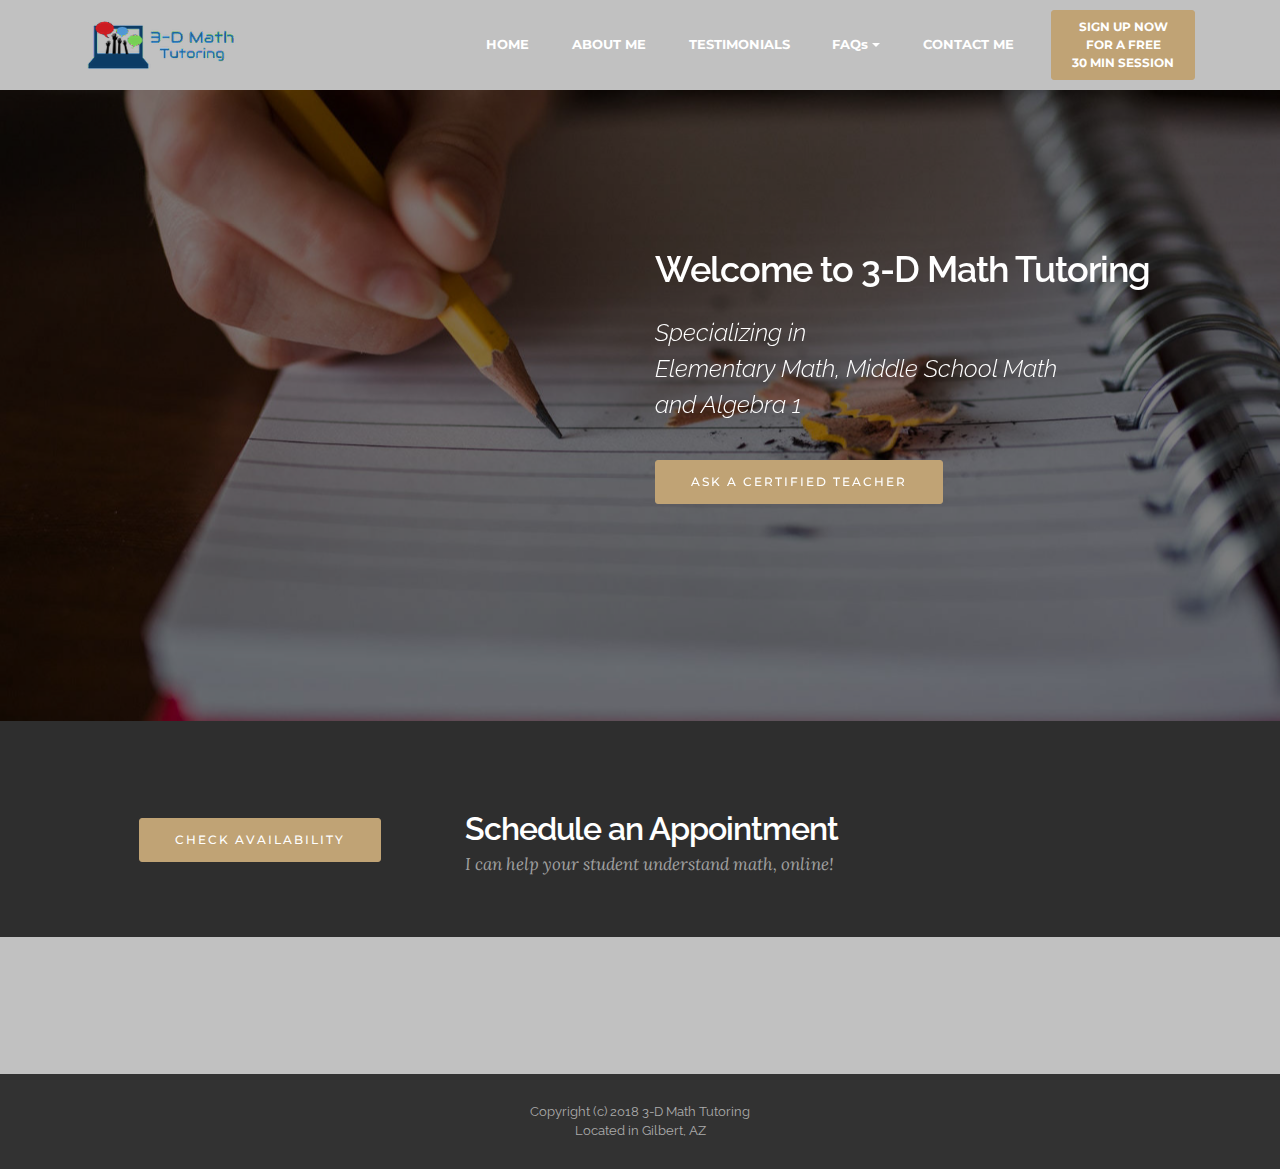
<file: index.html>
<!DOCTYPE html>
<html >
<head>
  <!-- Site made with Mobirise Website Builder v4.6.7, https://mobirise.com -->
  <meta charset="UTF-8">
  <meta http-equiv="X-UA-Compatible" content="IE=edge">
  <meta name="generator" content="Mobirise v4.6.7, mobirise.com">
  <meta name="viewport" content="width=device-width, initial-scale=1, minimum-scale=1">
  <link rel="shortcut icon" href="assets/images/0ed1cc-754f268bcfd347eca50f890e31f9eb34mv2-1-280x93.png" type="image/x-icon">
  <meta name="description" content="3-D Math Tutoring, 3D Math Tutoring, Certified Teacher, Math, Math Tutor, Maths Tutor, Middle School Math, Elementary Math, Algebra, Algebra 1, Tutor, Math Teacher, Algebra Teacher, Algebra Tutor">
  <title>Welcome to 3-D Math Tutoring</title>
  <link rel="stylesheet" href="https://fonts.googleapis.com/css?family=Montserrat:400,700">
  <link rel="stylesheet" href="https://fonts.googleapis.com/css?family=Raleway:100,100i,200,200i,300,300i,400,400i,500,500i,600,600i,700,700i,800,800i,900,900i">
  <link rel="stylesheet" href="https://fonts.googleapis.com/css?family=Lora:400,700,400italic,700italic&subset=latin">
  <link rel="stylesheet" href="assets/tether/tether.min.css">
  <link rel="stylesheet" href="assets/bootstrap/css/bootstrap.min.css">
  <link rel="stylesheet" href="assets/dropdown/css/style.css">
  <link rel="stylesheet" href="assets/animate.css/animate.min.css">
  <link rel="stylesheet" href="assets/socicon/css/styles.css">
  <link rel="stylesheet" href="assets/theme/css/style.css">
  <link rel="stylesheet" href="assets/mobirise/css/mbr-additional.css" type="text/css">
  
  
  
</head>
<body>
  <section id="ext_menu-a" data-rv-view="8">

    <nav class="navbar navbar-dropdown navbar-fixed-top">
        <div class="container">

            <div class="mbr-table">
                <div class="mbr-table-cell">

                    <div class="navbar-brand">
                        <a href="index.html" class="navbar-logo"><img src="assets/images/0ed1cc-754f268bcfd347eca50f890e31f9eb34mv2-1-280x93.png" alt="Mobirise"></a>
                        
                    </div>

                </div>
                <div class="mbr-table-cell">

                    <button class="navbar-toggler pull-xs-right hidden-md-up" type="button" data-toggle="collapse" data-target="#exCollapsingNavbar">
                        <div class="hamburger-icon"></div>
                    </button>

                    <ul class="nav-dropdown collapse pull-xs-right nav navbar-nav navbar-toggleable-sm" id="exCollapsingNavbar"><li class="nav-item"><a class="nav-link link" href="index.html">HOME</a></li><li class="nav-item"><a class="nav-link link" href="page1.html">ABOUT ME</a></li><li class="nav-item"><a class="nav-link link" href="page2.html">TESTIMONIALS</a></li><li class="nav-item dropdown"><a class="nav-link link dropdown-toggle" href="page4.html" data-toggle="dropdown-submenu" aria-expanded="false">FAQs</a><div class="dropdown-menu"><a class="dropdown-item" href="page4.html#content5-x">How does online tutoring work?<br></a><a class="dropdown-item" href="page4.html#content5-y" aria-expanded="false">How long are your sessions?</a><a class="dropdown-item" href="page4.html#content5-z" aria-expanded="false">How long will my child need tutoring?</a><a class="dropdown-item" href="page4.html#content5-10" aria-expanded="false">Will I get to work with you?</a><a class="dropdown-item" href="page4.html#msg-box2-1e" aria-expanded="false">How do I schedule an appointment?</a><a class="dropdown-item" href="page3.html" aria-expanded="false">Ask a Question</a></div></li><li class="nav-item"><a class="nav-link link" href="page3.html">CONTACT ME</a></li><li class="nav-item nav-btn"><a class="nav-link btn btn-primary" href="page3.html#form2-16">SIGN UP NOW<br>FOR A FREE<br>30 MIN SESSION</a></li></ul>
                    <button hidden="" class="navbar-toggler navbar-close" type="button" data-toggle="collapse" data-target="#exCollapsingNavbar">
                        <div class="close-icon"></div>
                    </button>

                </div>
            </div>

        </div>
    </nav>

</section>

<section class="engine"><a href="https://mobirise.ws/d">best web page software</a></section><section class="mbr-section mbr-parallax-background mbr-after-navbar" id="msg-box7-1j" data-rv-view="0" style="background-image: url(assets/images/mbr-13-1620x1080.jpg); padding-top: 240px; padding-bottom: 200px;">

    <div class="mbr-overlay" style="opacity: 0.5; background-color: rgb(0, 0, 0);">
    </div>
    <div class="container">
        <div class="row">
            <div class="mbr-table-md-up">

              <div class="mbr-table-cell mbr-right-padding-md-up mbr-valign-top col-md-7 image-size" style="width: 50%;">
                  <div class="mbr-figure"><iframe class="mbr-embedded-video" src="https://www.youtube.com/embed/yWGHLpxRfF4?rel=0&amp;amp;showinfo=0&amp;autoplay=1&amp;loop=0" width="1280" height="720" frameborder="0" allowfullscreen></iframe></div>
              </div>

              


              <div class="mbr-table-cell col-md-5 text-xs-center text-md-left content-size">
                  <h3 class="mbr-section-title display-2">Welcome to 3-D Math Tutoring</h3>
                  <div class="lead">

                    <p><em>Specializing in</em> <br><em>Elementary Math, Middle School Math</em><br><em>and Algebra 1</em><em><br></em></p>

                  </div>

                  <div><a class="btn btn-primary" href="page3.html">ASK A CERTIFIED TEACHER</a></div>
              </div>


              

            </div>
        </div>
    </div>

</section>

<section class="mbr-info mbr-section mbr-section-md-padding" id="msg-box2-1b" data-rv-view="3" style="background-color: rgb(46, 46, 46); padding-top: 90px; padding-bottom: 60px;">

    
    <div class="container">
        <div class="row">

            <div class="mbr-table-md-up">
              <div class="mbr-table-cell col-md-4">
                  <div class="text-xs-center"> <a class="btn btn-primary" href="http://my.setmore.com/bookingpage/50249dc6-522b-479e-8f86-3ec071cc8508" target="_blank">CHECK AVAILABILITY</a></div>
              </div>
              <div class="mbr-table-cell mbr-right-padding-md-up col-md-8 text-xs-center text-md-left">
                  <h3 class="mbr-info-title mbr-section-title display-2">Schedule an Appointment</h3>
                  <h2 class="mbr-info-subtitle mbr-section-subtitle">I can help your student understand math, online!</h2>
              </div>
            </div>

            

        </div>
    </div>
</section>

<section class="mbr-section mbr-section-md-padding" id="social-buttons4-r" data-rv-view="6" style="background-color: rgb(193, 193, 193); padding-top: 30px; padding-bottom: 30px;">
    
    <div class="container">
        <div class="row">
            <div class="col-md-8 col-md-offset-2 text-xs-center">
                <h3 class="mbr-section-title display-2"></h3>
                <div> <a class="btn btn-social btn-black" title="Facebook" target="_blank" href="https://www.facebook.com/3DMathTutoring/"><i class="socicon socicon-facebook"></i></a>  <a class="btn btn-social btn-black" title="YouTube" target="_blank" href="https://www.youtube.com/channel/UC-DIFVrE4PquTrFapt09_FQ"><i class="socicon socicon-youtube"></i></a>       </div>
            </div>
        </div>
    </div>
</section>

<footer class="mbr-small-footer mbr-section mbr-section-nopadding" id="footer1-o" data-rv-view="10" style="background-color: rgb(50, 50, 50); padding-top: 1.75rem; padding-bottom: 1.75rem;">
    
    <div class="container text-xs-center">
        <p>Copyright (c) 2018 3-D Math Tutoring<br>Located in Gilbert, AZ</p>
    </div>
</footer>


  <script src="assets/web/assets/jquery/jquery.min.js"></script>
  <script src="assets/tether/tether.min.js"></script>
  <script src="assets/bootstrap/js/bootstrap.min.js"></script>
  <script src="assets/dropdown/js/script.min.js"></script>
  <script src="assets/touch-swipe/jquery.touch-swipe.min.js"></script>
  <script src="assets/jarallax/jarallax.js"></script>
  <script src="assets/viewport-checker/jquery.viewportchecker.js"></script>
  <script src="assets/smooth-scroll/smooth-scroll.js"></script>
  <script src="assets/theme/js/script.js"></script>
  
  
  <input name="animation" type="hidden">
  </body>
</html>
</file>
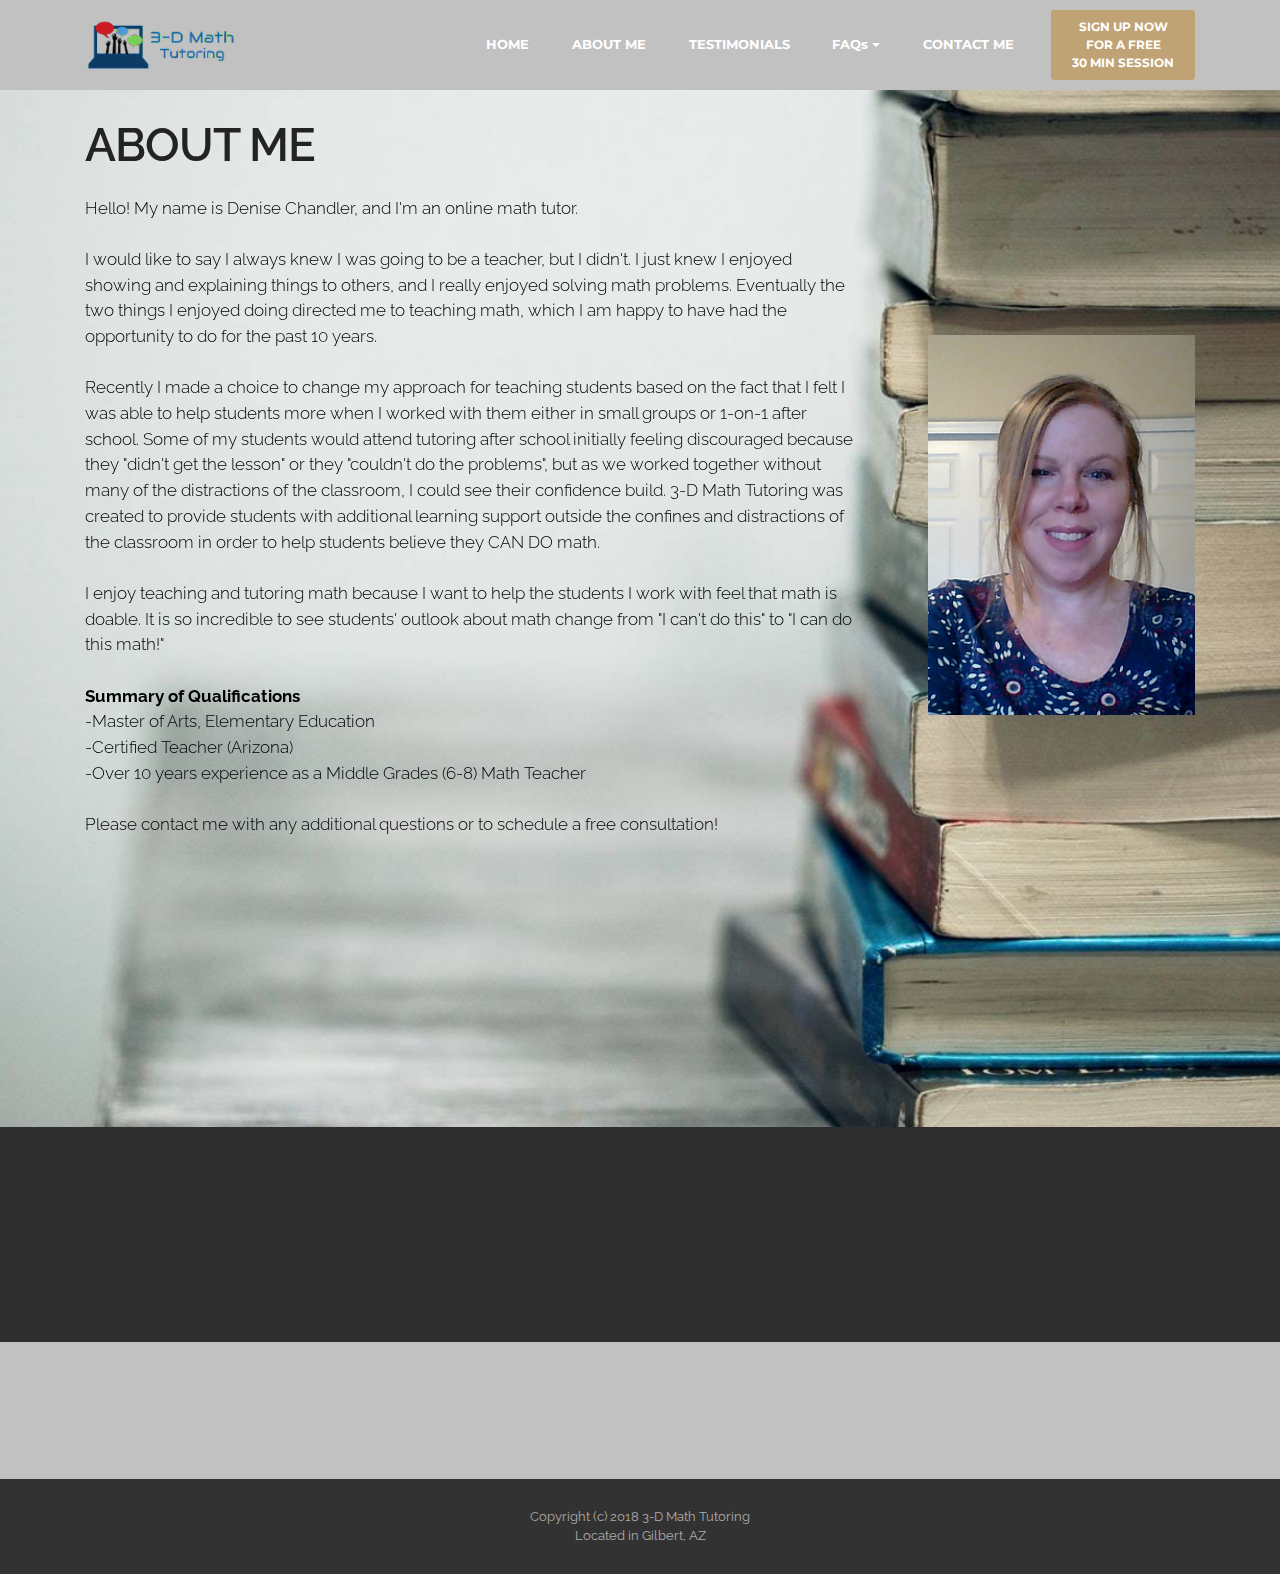
<file: page1.html>
<!DOCTYPE html>
<html >
<head>
  <!-- Site made with Mobirise Website Builder v4.6.7, https://mobirise.com -->
  <meta charset="UTF-8">
  <meta http-equiv="X-UA-Compatible" content="IE=edge">
  <meta name="generator" content="Mobirise v4.6.7, mobirise.com">
  <meta name="viewport" content="width=device-width, initial-scale=1, minimum-scale=1">
  <link rel="shortcut icon" href="assets/images/0ed1cc-754f268bcfd347eca50f890e31f9eb34mv2-1-280x93.png" type="image/x-icon">
  <meta name="description" content="Denise Chandler, Math Tutor, Certified Teacher, Certificated Teacher, Math Teacher, Algebra Teacher, Algebra Tutor">
  <title>About Me</title>
  <link rel="stylesheet" href="https://fonts.googleapis.com/css?family=Montserrat:400,700">
  <link rel="stylesheet" href="https://fonts.googleapis.com/css?family=Raleway:100,100i,200,200i,300,300i,400,400i,500,500i,600,600i,700,700i,800,800i,900,900i">
  <link rel="stylesheet" href="https://fonts.googleapis.com/css?family=Lora:400,700,400italic,700italic&subset=latin">
  <link rel="stylesheet" href="assets/tether/tether.min.css">
  <link rel="stylesheet" href="assets/bootstrap/css/bootstrap.min.css">
  <link rel="stylesheet" href="assets/socicon/css/styles.css">
  <link rel="stylesheet" href="assets/dropdown/css/style.css">
  <link rel="stylesheet" href="assets/animate.css/animate.min.css">
  <link rel="stylesheet" href="assets/theme/css/style.css">
  <link rel="stylesheet" href="assets/mobirise/css/mbr-additional.css" type="text/css">
  
  
  
</head>
<body>
  <section id="ext_menu-a" data-rv-view="12">

    <nav class="navbar navbar-dropdown navbar-fixed-top">
        <div class="container">

            <div class="mbr-table">
                <div class="mbr-table-cell">

                    <div class="navbar-brand">
                        <a href="index.html" class="navbar-logo"><img src="assets/images/0ed1cc-754f268bcfd347eca50f890e31f9eb34mv2-1-280x93.png" alt="Mobirise"></a>
                        
                    </div>

                </div>
                <div class="mbr-table-cell">

                    <button class="navbar-toggler pull-xs-right hidden-md-up" type="button" data-toggle="collapse" data-target="#exCollapsingNavbar">
                        <div class="hamburger-icon"></div>
                    </button>

                    <ul class="nav-dropdown collapse pull-xs-right nav navbar-nav navbar-toggleable-sm" id="exCollapsingNavbar"><li class="nav-item"><a class="nav-link link" href="index.html">HOME</a></li><li class="nav-item"><a class="nav-link link" href="page1.html">ABOUT ME</a></li><li class="nav-item"><a class="nav-link link" href="page2.html">TESTIMONIALS</a></li><li class="nav-item dropdown"><a class="nav-link link dropdown-toggle" href="page4.html" data-toggle="dropdown-submenu" aria-expanded="false">FAQs</a><div class="dropdown-menu"><a class="dropdown-item" href="page4.html#content5-x">How does online tutoring work?<br></a><a class="dropdown-item" href="page4.html#content5-y" aria-expanded="false">How long are your sessions?</a><a class="dropdown-item" href="page4.html#content5-z" aria-expanded="false">How long will my child need tutoring?</a><a class="dropdown-item" href="page4.html#content5-10" aria-expanded="false">Will I get to work with you?</a><a class="dropdown-item" href="page4.html#msg-box2-1e" aria-expanded="false">How do I schedule an appointment?</a><a class="dropdown-item" href="page3.html" aria-expanded="false">Ask a Question</a></div></li><li class="nav-item"><a class="nav-link link" href="page3.html">CONTACT ME</a></li><li class="nav-item nav-btn"><a class="nav-link btn btn-primary" href="page3.html#form2-16">SIGN UP NOW<br>FOR A FREE<br>30 MIN SESSION</a></li></ul>
                    <button hidden="" class="navbar-toggler navbar-close" type="button" data-toggle="collapse" data-target="#exCollapsingNavbar">
                        <div class="close-icon"></div>
                    </button>

                </div>
            </div>

        </div>
    </nav>

</section>

<section class="engine"><a href="https://mobirise.ws/q">offline web page builder download</a></section><section class="mbr-section mbr-parallax-background mbr-after-navbar" id="msg-box5-d" data-rv-view="14" style="background-image: url(assets/images/mbr-7-1620x1080.jpg); padding-top: 120px; padding-bottom: 200px;">

    
    <div class="container">
        <div class="row">
            <div class="mbr-table-md-up">

              

              <div class="mbr-table-cell col-md-5 text-xs-center text-md-right content-size">
                  <h3 class="mbr-section-title display-2">ABOUT ME</h3>
                  <div class="lead">

                    <p>Hello! My name is Denise Chandler, and I'm an online math tutor. <br> <br>I would like to say I always knew I was going to be a teacher, but I didn't. I just knew I enjoyed showing and explaining things to others, and I really enjoyed solving math problems. Eventually the two things I enjoyed doing directed me to teaching math, which I am happy to have had the opportunity to do for the past 10 years. <br>​<br>Recently I made a choice to change my approach for teaching students based on the fact that I felt I was able to help students more when I worked with them either in small groups or 1-on-1 after school. Some of my students would attend tutoring after school initially feeling discouraged because they "didn't get the lesson" or they "couldn't do the problems", but as we worked together without many of the distractions of the classroom, I could see their confidence build. 3-D Math Tutoring was created to provide students with additional learning support outside the confines and distractions of the classroom in order to help students believe they CAN DO math.<br>​<br>I enjoy teaching and tutoring math because I want to help the students I work with feel that math is doable. It is so incredible to see students' outlook about math change from "I can't do this" to "I can do this math!"<br><br><strong>Summary of Qualifications</strong><br>-Master of Arts, Elementary Education<br>-Certified Teacher (Arizona)<br>-Over 10 years experience as a Middle Grades (6-8) Math Teacher<br><br>Please contact me with any additional questions or to schedule a free consultation!<br></p>

                  </div>

                  <div><a class="btn btn-primary" href="page3.html">CONTACT ME<br></a></div>
              </div>


              


              <div class="mbr-table-cell mbr-left-padding-md-up mbr-valign-top col-md-7 image-size" style="width: 30%;">
                  <div class="mbr-figure"><img src="assets/images/0ed1cc-ad7cfb0c143549329688342f7242f0aamv2-256x364.png"></div>
              </div>

            </div>
        </div>
    </div>

</section>

<section class="mbr-info mbr-section mbr-section-md-padding" id="msg-box2-1c" data-rv-view="17" style="background-color: rgb(46, 46, 46); padding-top: 90px; padding-bottom: 60px;">

    
    <div class="container">
        <div class="row">

            <div class="mbr-table-md-up">
              <div class="mbr-table-cell col-md-4">
                  <div class="text-xs-center"><a class="btn btn-primary" href="http://my.setmore.com/bookingpage/50249dc6-522b-479e-8f86-3ec071cc8508" target="_blank">CHECK AVAILABILITY</a></div>
              </div>
              <div class="mbr-table-cell mbr-right-padding-md-up col-md-8 text-xs-center text-md-left">
                  <h3 class="mbr-info-title mbr-section-title display-2">Schedule an Appointment</h3>
                  <h2 class="mbr-info-subtitle mbr-section-subtitle">I can help your student understand math, online!</h2>
              </div>
            </div>

            

        </div>
    </div>
</section>

<section class="mbr-section mbr-section-md-padding" id="social-buttons4-1g" data-rv-view="20" style="background-color: rgb(193, 193, 193); padding-top: 30px; padding-bottom: 30px;">
    
    <div class="container">
        <div class="row">
            <div class="col-md-8 col-md-offset-2 text-xs-center">
                <h3 class="mbr-section-title display-2"></h3>
                <div> <a class="btn btn-social btn-black" title="Facebook" target="_blank" href="https://www.facebook.com/pages/Mobirise/1616226671953247"><i class="socicon socicon-facebook"></i></a>  <a class="btn btn-social btn-black" title="YouTube" target="_blank" href="https://www.youtube.com/channel/UCt_tncVAetpK5JeM8L-8jyw"><i class="socicon socicon-youtube"></i></a>       </div>
            </div>
        </div>
    </div>
</section>

<footer class="mbr-small-footer mbr-section mbr-section-nopadding" id="footer1-o" data-rv-view="22" style="background-color: rgb(50, 50, 50); padding-top: 1.75rem; padding-bottom: 1.75rem;">
    
    <div class="container text-xs-center">
        <p>Copyright (c) 2018 3-D Math Tutoring<br>Located in Gilbert, AZ</p>
    </div>
</footer>


  <script src="assets/web/assets/jquery/jquery.min.js"></script>
  <script src="assets/tether/tether.min.js"></script>
  <script src="assets/bootstrap/js/bootstrap.min.js"></script>
  <script src="assets/jarallax/jarallax.js"></script>
  <script src="assets/dropdown/js/script.min.js"></script>
  <script src="assets/touch-swipe/jquery.touch-swipe.min.js"></script>
  <script src="assets/viewport-checker/jquery.viewportchecker.js"></script>
  <script src="assets/smooth-scroll/smooth-scroll.js"></script>
  <script src="assets/theme/js/script.js"></script>
  
  
  <input name="animation" type="hidden">
  </body>
</html>
</file>
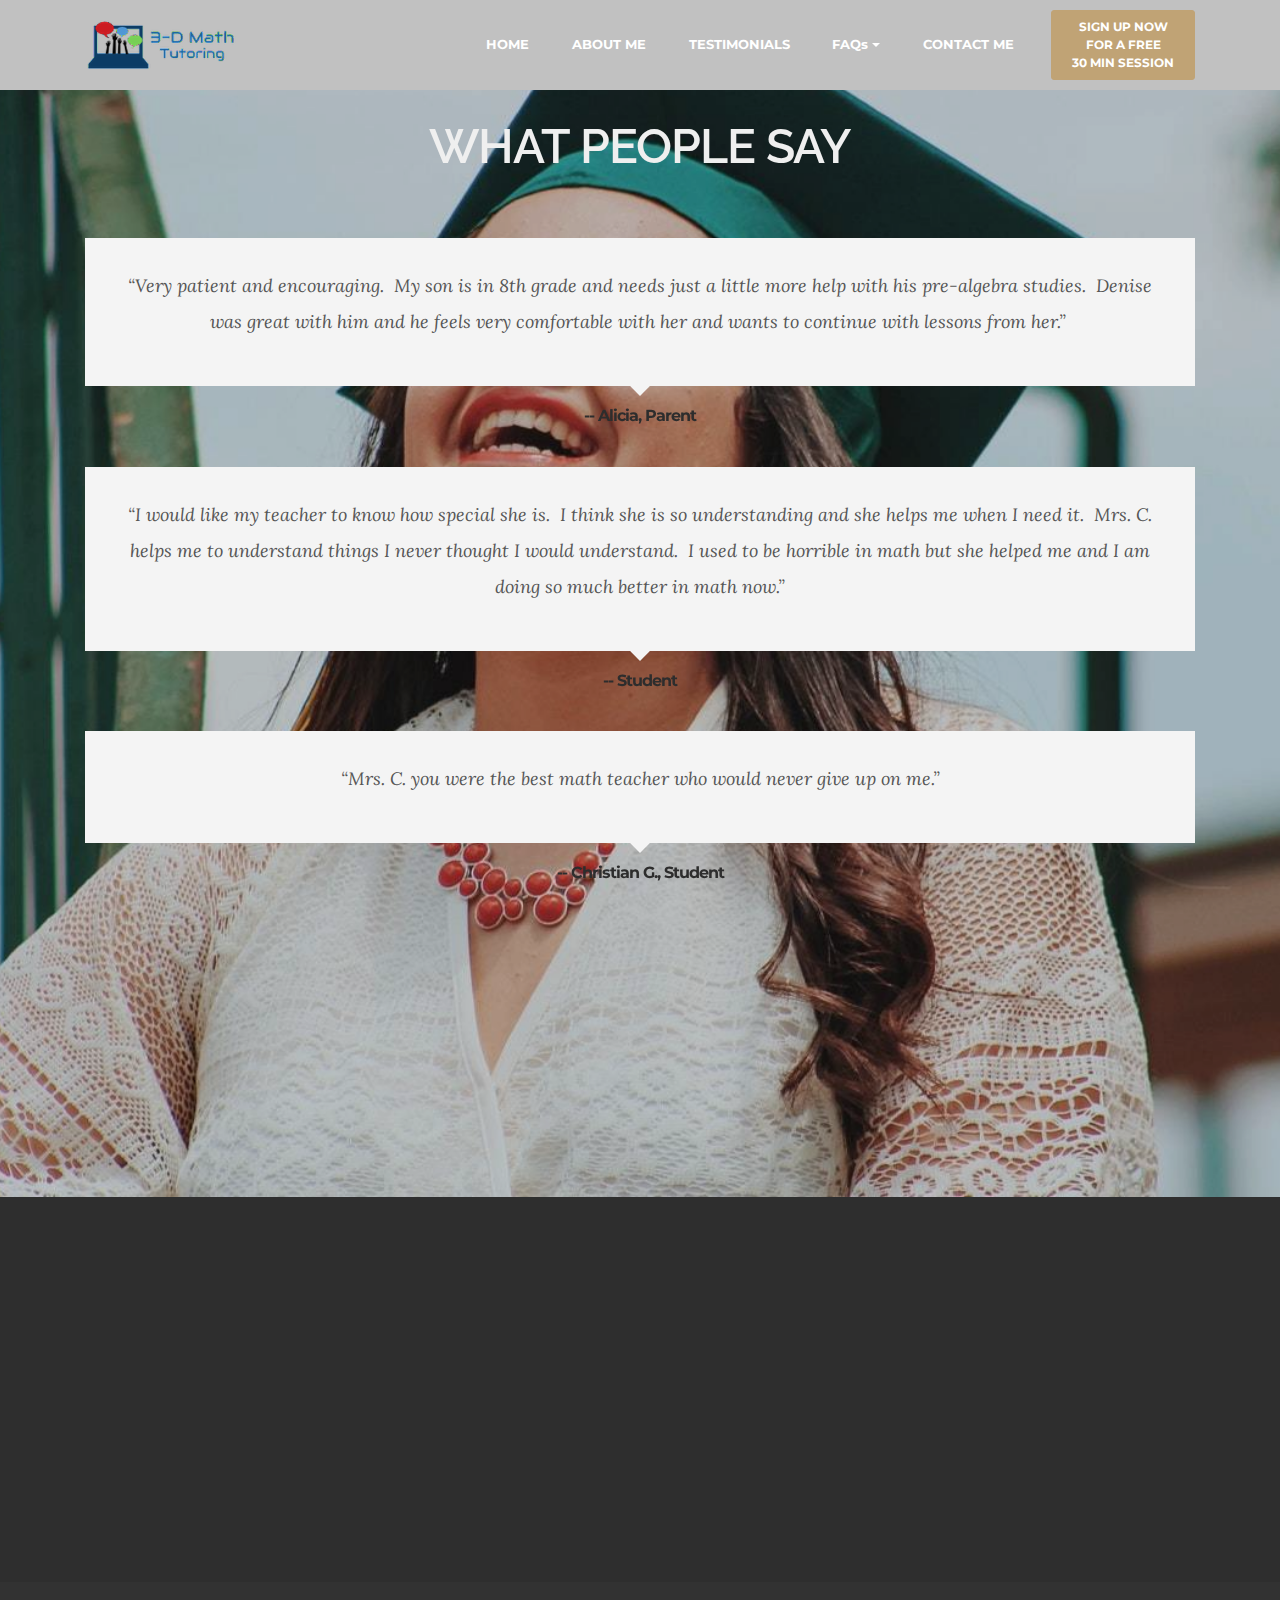
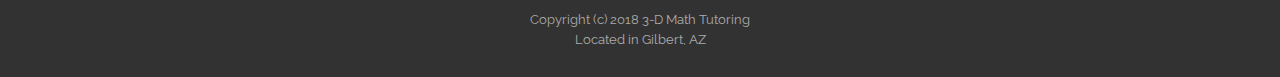
<file: page2.html>
<!DOCTYPE html>
<html >
<head>
  <!-- Site made with Mobirise Website Builder v4.6.7, https://mobirise.com -->
  <meta charset="UTF-8">
  <meta http-equiv="X-UA-Compatible" content="IE=edge">
  <meta name="generator" content="Mobirise v4.6.7, mobirise.com">
  <meta name="viewport" content="width=device-width, initial-scale=1, minimum-scale=1">
  <link rel="shortcut icon" href="assets/images/0ed1cc-754f268bcfd347eca50f890e31f9eb34mv2-1-280x93.png" type="image/x-icon">
  <meta name="description" content="3-D Math Tutoring, 3D Math Tutoring, Certified Teacher, Free Tutor, Free Tutoring, Math, Math Tutor, Denise Chandler, Middle School Math, Elementary Math, Algebra, Algebra 1, Tutor, Math Teacher, Algebra Teacher, Algebra Tutor">
  <title>Testimonials</title>
  <link rel="stylesheet" href="https://fonts.googleapis.com/css?family=Montserrat:400,700">
  <link rel="stylesheet" href="https://fonts.googleapis.com/css?family=Raleway:100,100i,200,200i,300,300i,400,400i,500,500i,600,600i,700,700i,800,800i,900,900i">
  <link rel="stylesheet" href="https://fonts.googleapis.com/css?family=Lora:400,700,400italic,700italic&subset=latin">
  <link rel="stylesheet" href="assets/tether/tether.min.css">
  <link rel="stylesheet" href="assets/bootstrap/css/bootstrap.min.css">
  <link rel="stylesheet" href="assets/socicon/css/styles.css">
  <link rel="stylesheet" href="assets/dropdown/css/style.css">
  <link rel="stylesheet" href="assets/animate.css/animate.min.css">
  <link rel="stylesheet" href="assets/theme/css/style.css">
  <link rel="stylesheet" href="assets/mobirise/css/mbr-additional.css" type="text/css">
  
  
  
</head>
<body>
  <section id="ext_menu-a" data-rv-view="24">

    <nav class="navbar navbar-dropdown navbar-fixed-top">
        <div class="container">

            <div class="mbr-table">
                <div class="mbr-table-cell">

                    <div class="navbar-brand">
                        <a href="index.html" class="navbar-logo"><img src="assets/images/0ed1cc-754f268bcfd347eca50f890e31f9eb34mv2-1-280x93.png" alt="Mobirise"></a>
                        
                    </div>

                </div>
                <div class="mbr-table-cell">

                    <button class="navbar-toggler pull-xs-right hidden-md-up" type="button" data-toggle="collapse" data-target="#exCollapsingNavbar">
                        <div class="hamburger-icon"></div>
                    </button>

                    <ul class="nav-dropdown collapse pull-xs-right nav navbar-nav navbar-toggleable-sm" id="exCollapsingNavbar"><li class="nav-item"><a class="nav-link link" href="index.html">HOME</a></li><li class="nav-item"><a class="nav-link link" href="page1.html">ABOUT ME</a></li><li class="nav-item"><a class="nav-link link" href="page2.html">TESTIMONIALS</a></li><li class="nav-item dropdown"><a class="nav-link link dropdown-toggle" href="page4.html" data-toggle="dropdown-submenu" aria-expanded="false">FAQs</a><div class="dropdown-menu"><a class="dropdown-item" href="page4.html#content5-x">How does online tutoring work?<br></a><a class="dropdown-item" href="page4.html#content5-y" aria-expanded="false">How long are your sessions?</a><a class="dropdown-item" href="page4.html#content5-z" aria-expanded="false">How long will my child need tutoring?</a><a class="dropdown-item" href="page4.html#content5-10" aria-expanded="false">Will I get to work with you?</a><a class="dropdown-item" href="page4.html#msg-box2-1e" aria-expanded="false">How do I schedule an appointment?</a><a class="dropdown-item" href="page3.html" aria-expanded="false">Ask a Question</a></div></li><li class="nav-item"><a class="nav-link link" href="page3.html">CONTACT ME</a></li><li class="nav-item nav-btn"><a class="nav-link btn btn-primary" href="page3.html#form2-16">SIGN UP NOW<br>FOR A FREE<br>30 MIN SESSION</a></li></ul>
                    <button hidden="" class="navbar-toggler navbar-close" type="button" data-toggle="collapse" data-target="#exCollapsingNavbar">
                        <div class="close-icon"></div>
                    </button>

                </div>
            </div>

        </div>
    </nav>

</section>

<section class="engine"><a href="https://mobirise.ws/a">best web site builder</a></section><section class="mbr-section mbr-parallax-background mbr-after-navbar" id="testimonials4-g" data-rv-view="26" style="background-image: url(assets/images/mbr-2-1620x1080.jpg); padding-top: 120px; padding-bottom: 120px;">

    <div class="mbr-overlay" style="opacity: 0.2; background-color: rgb(34, 34, 34);">
    </div>

        <div class="mbr-section mbr-section__container mbr-section__container--middle">
            <div class="container">
                <div class="row">
                    <div class="col-xs-12 text-xs-center">
                        <h3 class="mbr-section-title display-2">WHAT PEOPLE SAY</h3>
                        
                    </div>
                </div>
            </div>
        </div>


    <div class="mbr-section mbr-section-nopadding">
        <div class="container">
            <div class="row">

                <div class="col-xs-12">

                    <div class="mbr-testimonial card">
                        <div class="card-block"><p>“Very patient and encouraging. &nbsp;<span style="font-size: 1.125rem;">My son is in 8th grade and needs just a little more help with his pre-algebra studies. &nbsp;Denise was great with him and he feels very comfortable with her and wants to continue with lessons from her.”&nbsp;</span></p></div>
                        <div class="mbr-author card-footer">
                            
                            <div class="mbr-author-name">-- Alicia, Parent</div>
                            
                        </div>
                    </div><div class="mbr-testimonial card">
                        <div class="card-block"><p>“I would like my teacher to know how special she is. &nbsp;I think she is so understanding and she helps me when I need it. &nbsp;Mrs. C. helps me to understand things I never thought I would understand. &nbsp;I used to be horrible in math but she helped me and I am doing so much better in math now.”</p></div>
                        <div class="mbr-author card-footer">
                            
                            <div class="mbr-author-name">-- Student</div>
                            
                        </div>
                    </div><div class="mbr-testimonial card">
                        <div class="card-block"><p>“Mrs. C. you were the best math teacher who would never give up on me.”</p></div>
                        <div class="mbr-author card-footer">
                            
                            <div class="mbr-author-name">-- Christian G., Student</div>
                            
                        </div>
                    </div><div class="mbr-testimonial card">
                        <div class="card-block"><p>“I'm going to miss you when I go to High School. You helped me a lot with math. I learned a lot from you.”</p></div>
                        <div class="mbr-author card-footer">
                            
                            <div class="mbr-author-name">-- Kailie G., Student</div>
                            
                        </div>
                    </div>

                </div>

            </div>

        </div>
    </div>
</section>

<section class="mbr-info mbr-section mbr-section-md-padding" id="msg-box2-1d" data-rv-view="37" style="background-color: rgb(46, 46, 46); padding-top: 90px; padding-bottom: 60px;">

    
    <div class="container">
        <div class="row">

            <div class="mbr-table-md-up">
              <div class="mbr-table-cell col-md-4">
                  <div class="text-xs-center"><a class="btn btn-primary" href="http://my.setmore.com/bookingpage/50249dc6-522b-479e-8f86-3ec071cc8508" target="_blank">CHECK AVAILABILITY</a></div>
              </div>
              <div class="mbr-table-cell mbr-right-padding-md-up col-md-8 text-xs-center text-md-left">
                  <h3 class="mbr-info-title mbr-section-title display-2">Schedule an Appointment</h3>
                  <h2 class="mbr-info-subtitle mbr-section-subtitle">I can help your student understand math, online!</h2>
              </div>
            </div>

            

        </div>
    </div>
</section>

<section class="mbr-section mbr-section-md-padding" id="social-buttons3-v" data-rv-view="40" style="background-color: rgb(46, 46, 46); padding-top: 30px; padding-bottom: 30px;">
    
    <div class="container">
        <div class="row">
            <div class="col-md-8 col-md-offset-2 text-xs-center">
                <h3 class="mbr-section-title display-2">SHARE THIS PAGE!</h3>
                <div>

                  <div class="mbr-social-likes" data-counters="false">
                    <span class="btn btn-social facebook" title="Share link on Facebook">
                        <i class="socicon socicon-facebook"></i>
                    </span>
                    <span class="btn btn-social twitter" title="Share link on Twitter">
                        <i class="socicon socicon-twitter"></i>
                    </span>
                    <span class="btn btn-social plusone" title="Share link on Google+">
                        <i class="socicon socicon-googleplus"></i>
                    </span>
                    
                    
                  </div>

                </div>
            </div>
        </div>
    </div>
</section>

<footer class="mbr-small-footer mbr-section mbr-section-nopadding" id="footer1-o" data-rv-view="42" style="background-color: rgb(50, 50, 50); padding-top: 1.75rem; padding-bottom: 1.75rem;">
    
    <div class="container text-xs-center">
        <p>Copyright (c) 2018 3-D Math Tutoring<br>Located in Gilbert, AZ</p>
    </div>
</footer>


  <script src="assets/web/assets/jquery/jquery.min.js"></script>
  <script src="assets/tether/tether.min.js"></script>
  <script src="assets/bootstrap/js/bootstrap.min.js"></script>
  <script src="assets/social-likes/social-likes.js"></script>
  <script src="assets/dropdown/js/script.min.js"></script>
  <script src="assets/touch-swipe/jquery.touch-swipe.min.js"></script>
  <script src="assets/viewport-checker/jquery.viewportchecker.js"></script>
  <script src="assets/jarallax/jarallax.js"></script>
  <script src="assets/smooth-scroll/smooth-scroll.js"></script>
  <script src="assets/theme/js/script.js"></script>
  
  
  <input name="animation" type="hidden">
  </body>
</html>
</file>
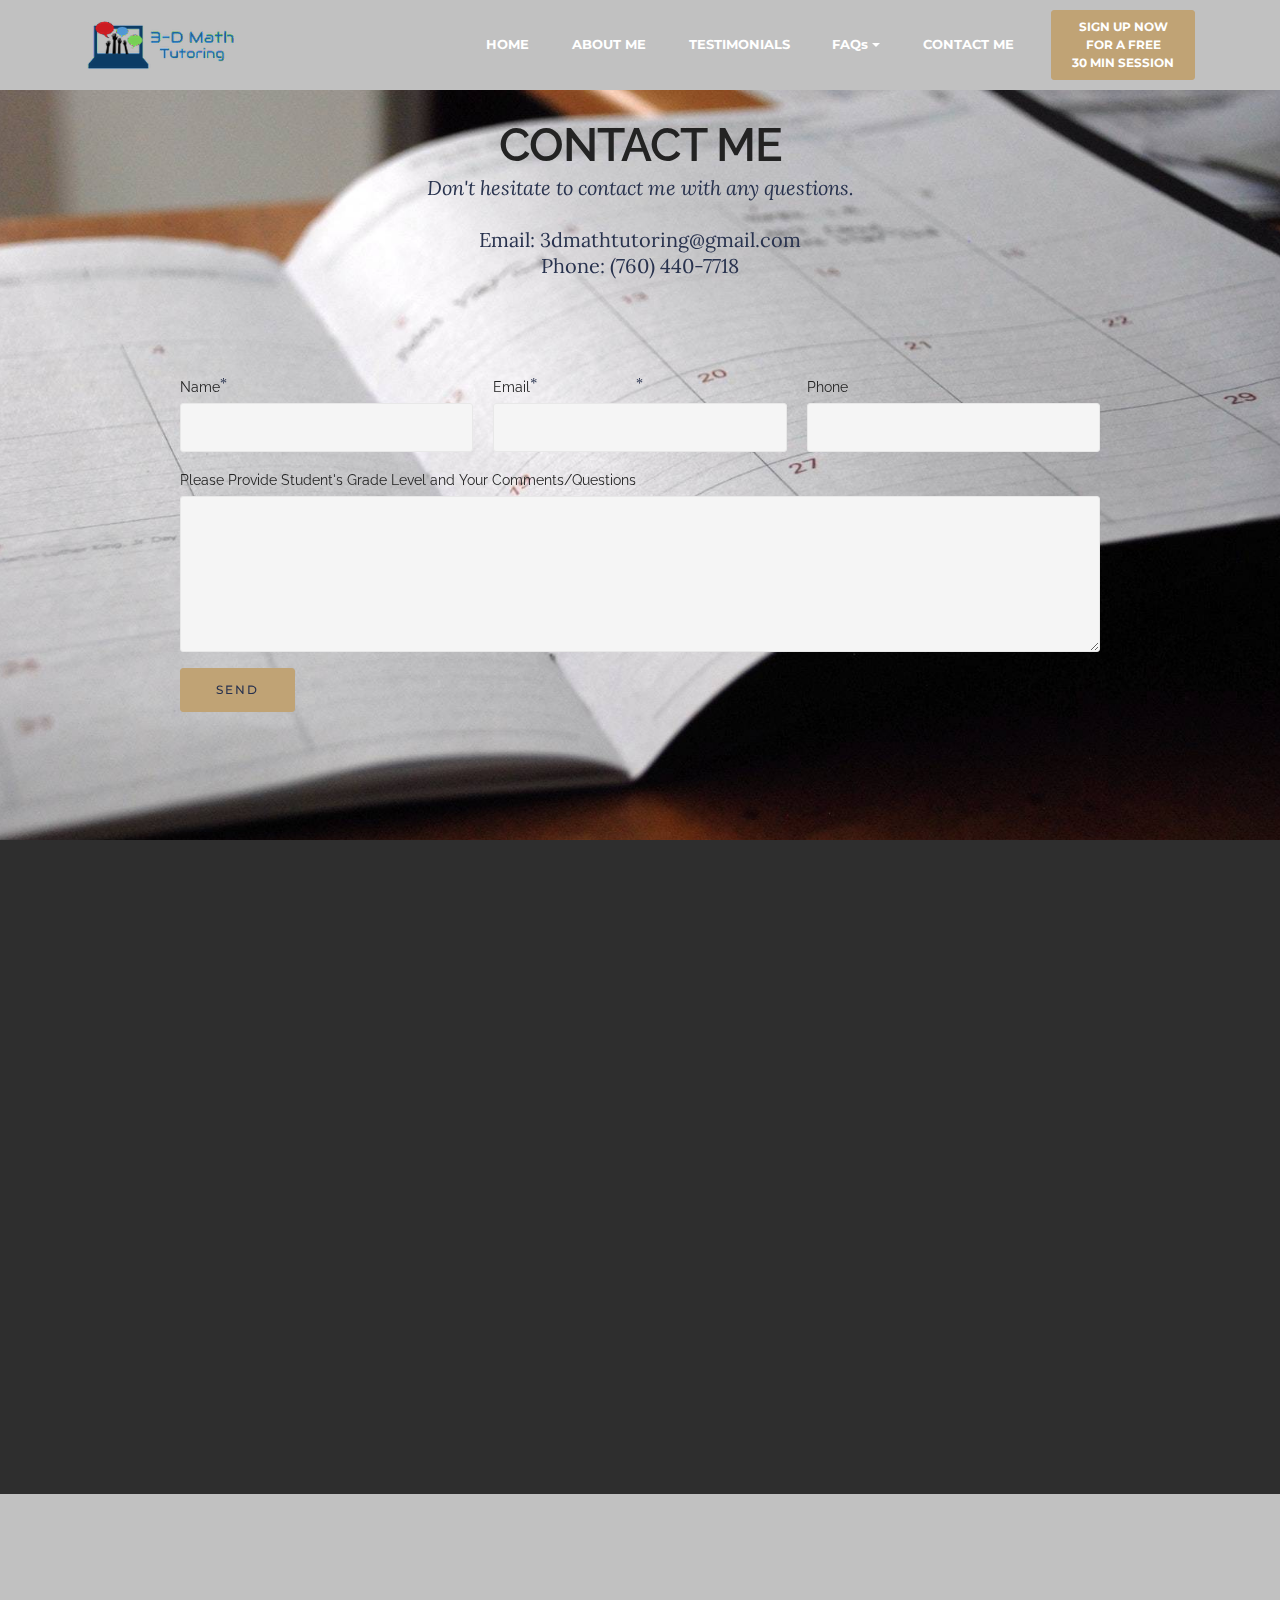
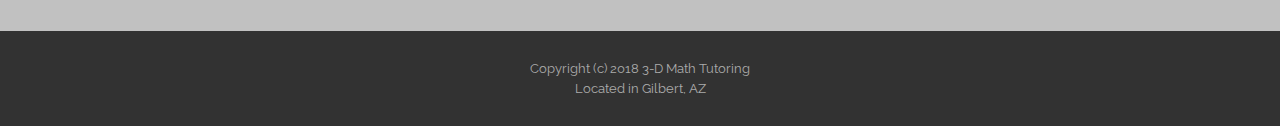
<file: page3.html>
<!DOCTYPE html>
<html >
<head>
  <!-- Site made with Mobirise Website Builder v4.6.7, https://mobirise.com -->
  <meta charset="UTF-8">
  <meta http-equiv="X-UA-Compatible" content="IE=edge">
  <meta name="generator" content="Mobirise v4.6.7, mobirise.com">
  <meta name="viewport" content="width=device-width, initial-scale=1, minimum-scale=1">
  <link rel="shortcut icon" href="assets/images/0ed1cc-754f268bcfd347eca50f890e31f9eb34mv2-1-280x93.png" type="image/x-icon">
  <meta name="description" content="3-D Math Tutoring, 3D Math Tutoring, Certified Teacher, Free Tutor, Free Tutoring, Math, Math Tutor, Denise Chandler, Middle School Math, Elementary Math, Algebra, Algebra 1, Tutor, Math Teacher, Algebra Teacher, Algebra Tutor">
  <title>Contact Me</title>
  <link rel="stylesheet" href="https://fonts.googleapis.com/css?family=Montserrat:400,700">
  <link rel="stylesheet" href="https://fonts.googleapis.com/css?family=Raleway:100,100i,200,200i,300,300i,400,400i,500,500i,600,600i,700,700i,800,800i,900,900i">
  <link rel="stylesheet" href="https://fonts.googleapis.com/css?family=Lora:400,700,400italic,700italic&subset=latin">
  <link rel="stylesheet" href="assets/tether/tether.min.css">
  <link rel="stylesheet" href="assets/bootstrap/css/bootstrap.min.css">
  <link rel="stylesheet" href="assets/socicon/css/styles.css">
  <link rel="stylesheet" href="assets/dropdown/css/style.css">
  <link rel="stylesheet" href="assets/animate.css/animate.min.css">
  <link rel="stylesheet" href="assets/theme/css/style.css">
  <link rel="stylesheet" href="assets/mobirise/css/mbr-additional.css" type="text/css">
  
  
  
</head>
<body>
  <section id="ext_menu-a" data-rv-view="44">

    <nav class="navbar navbar-dropdown navbar-fixed-top">
        <div class="container">

            <div class="mbr-table">
                <div class="mbr-table-cell">

                    <div class="navbar-brand">
                        <a href="index.html" class="navbar-logo"><img src="assets/images/0ed1cc-754f268bcfd347eca50f890e31f9eb34mv2-1-280x93.png" alt="Mobirise"></a>
                        
                    </div>

                </div>
                <div class="mbr-table-cell">

                    <button class="navbar-toggler pull-xs-right hidden-md-up" type="button" data-toggle="collapse" data-target="#exCollapsingNavbar">
                        <div class="hamburger-icon"></div>
                    </button>

                    <ul class="nav-dropdown collapse pull-xs-right nav navbar-nav navbar-toggleable-sm" id="exCollapsingNavbar"><li class="nav-item"><a class="nav-link link" href="index.html">HOME</a></li><li class="nav-item"><a class="nav-link link" href="page1.html">ABOUT ME</a></li><li class="nav-item"><a class="nav-link link" href="page2.html">TESTIMONIALS</a></li><li class="nav-item dropdown"><a class="nav-link link dropdown-toggle" href="page4.html" data-toggle="dropdown-submenu" aria-expanded="false">FAQs</a><div class="dropdown-menu"><a class="dropdown-item" href="page4.html#content5-x">How does online tutoring work?<br></a><a class="dropdown-item" href="page4.html#content5-y" aria-expanded="false">How long are your sessions?</a><a class="dropdown-item" href="page4.html#content5-z" aria-expanded="false">How long will my child need tutoring?</a><a class="dropdown-item" href="page4.html#content5-10" aria-expanded="false">Will I get to work with you?</a><a class="dropdown-item" href="page4.html#msg-box2-1e" aria-expanded="false">How do I schedule an appointment?</a><a class="dropdown-item" href="page3.html" aria-expanded="false">Ask a Question</a></div></li><li class="nav-item"><a class="nav-link link" href="page3.html">CONTACT ME</a></li><li class="nav-item nav-btn"><a class="nav-link btn btn-primary" href="page3.html#form2-16">SIGN UP NOW<br>FOR A FREE<br>30 MIN SESSION</a></li></ul>
                    <button hidden="" class="navbar-toggler navbar-close" type="button" data-toggle="collapse" data-target="#exCollapsingNavbar">
                        <div class="close-icon"></div>
                    </button>

                </div>
            </div>

        </div>
    </nav>

</section>

<section class="engine"><a href="https://mobirise.ws/f">simple website builder</a></section><section class="mbr-section form1 mbr-parallax-background mbr-after-navbar" id="form1-b" data-rv-view="46" style="background-image: url(assets/images/mbr-1613x1080.jpg); padding-top: 120px; padding-bottom: 120px;">
    
    <div class="mbr-section mbr-section__container mbr-section__container--middle">
        <div class="container">
            <div class="row">
                <div class="col-xs-12 text-xs-center">
                    <h3 class="mbr-section-title display-2">CONTACT ME<br></h3>
                    <small class="mbr-section-subtitle">Don't hesitate to contact me with any questions.<br><br><span style="font-style: normal;">Email: 3dmathtutoring@gmail.com<br>Phone: (760) 440-7718</span><br><br></small>
                </div>
            </div>
        </div>
    </div>
    <div class="mbr-section mbr-section-nopadding">
        <div class="container">
            <div class="row">
                <div class="col-xs-12 col-lg-10 col-lg-offset-1" data-form-type="formoid">


                    <div data-form-alert="true">
                        <div hidden="" data-form-alert-success="true" class="alert alert-form alert-success text-xs-center">Thanks for filling out the form! I will contact you shortly.</div>
                    </div>


                    <form action="https://mobirise.com/" method="post" data-form-title="CONTACT ME">

                        <input type="hidden" value="Zoa78hzijv4JG+UAxrt7dUmdzaowyTp6LePDxQHp2WhY3NCywR4/6A4SBlLA3ejJsk3c9e+rvFknQQfIUJsgM0z/xXX/cWHeG89SyvlvECGPQIJaxQBQw+0odVNACsP/" data-form-email="true">

                        <div class="row row-sm-offset">

                            <div class="col-xs-12 col-md-4">
                                <div class="form-group">
                                    <label class="form-control-label" for="form1-b-name">Name<span class="form-asterisk">*</span></label>
                                    <input type="text" class="form-control" name="name" required="" data-form-field="Name" id="form1-b-name">
                                </div>
                            </div>

                            <div class="col-xs-12 col-md-4">
                                <div class="form-group">
                                    <label class="form-control-label" for="form1-b-email">Email<span class="form-asterisk">*</span></label>
                                    <input type="email" class="form-control" name="email" required="" data-form-field="Email" id="form1-b-email">
                                </div>
                            </div>

                            <div class="col-xs-12 col-md-4">
                                <div class="form-group">
                                    <label class="form-control-label" for="form1-b-phone">Phone</label>
                                    <input type="tel" class="form-control" name="phone" data-form-field="Phone" id="form1-b-phone">
                                </div>
                            </div>

                        </div>

                        <div class="form-group">
                            <label class="form-control-label" for="form1-b-message">Please Provide Student's Grade Level and Your Comments/Questions<span class="form-asterisk">*</span></label>
                            <textarea class="form-control" name="message" rows="7" data-form-field="Message" id="form1-b-message"></textarea>
                        </div>

                        <div><button type="submit" class="btn btn-primary">SEND</button></div>

                    </form>
                </div>
            </div>
        </div>
    </div>
</section>

<section class="mbr-info mbr-section mbr-section-md-padding" id="msg-box2-17" data-rv-view="55" style="background-color: rgb(46, 46, 46); padding-top: 90px; padding-bottom: 60px;">

    
    <div class="container">
        <div class="row">

            <div class="mbr-table-md-up">
              <div class="mbr-table-cell col-md-4">
                  <div class="text-xs-center"><a class="btn btn-primary" href="http://my.setmore.com/bookingpage/50249dc6-522b-479e-8f86-3ec071cc8508" target="_blank">CHECK AVAILABILITY</a></div>
              </div>
              <div class="mbr-table-cell mbr-right-padding-md-up col-md-8 text-xs-center text-md-left">
                  <h3 class="mbr-info-title mbr-section-title display-2">Schedule an Appointment</h3>
                  <h2 class="mbr-info-subtitle mbr-section-subtitle">I can help your student understand math, online!</h2>
              </div>
            </div>

            

        </div>
    </div>
</section>

<section class="mbr-section form2" id="form2-16" data-rv-view="58" style="background-color: rgb(46, 46, 46); padding-top: 120px; padding-bottom: 120px;">
        
    <div class="mbr-section mbr-section__container mbr-section__container--middle">
        <div class="container">
            <div class="row">
                <div class="col-xs-12 text-xs-center">
                    <h3 class="mbr-section-title display-2">New to 3-D Math Tutoring?</h3>
                    <small class="mbr-section-subtitle">Try a free 30 minute session</small>
                </div>
            </div>
        </div>
    </div>
    <div class="mbr-section mbr-section-nopadding">
        <div class="container">
            <div class="row">
                <div class="col-xs-12 col-lg-10 col-lg-offset-1" data-form-type="formoid">
                    <div data-form-alert="true"><div hidden="" data-form-alert-success="true">Thanks for signing up!</div></div>
                    <form class="mbr-form" action="https://mobirise.com/" method="post" data-form-title="New to 3-D Math Tutoring?">
                        <input type="hidden" value="NfbYRDiHQFTaXSLR4dZY064KndcGOELfYa91J+MaHSWhlRIeB0CSjNNflCmhNT63o90WZmXLKV0Szc2dzWOlNOP4DguEs6KJzgd1fSMKgiUE0WVkhhrQGnWY6X6OoFAf" data-form-email="true">
                        <div class="mbr-subscribe mbr-subscribe-dark input-group">
                            <input type="email" class="form-control" name="email" required="" data-form-field="Email" placeholder="Enter Your Email Address..." id="form2-16-email">
                            <span class="input-group-btn"><button type="submit" class="btn btn-primary">SIGN UP</button></span>
                        </div>
                    </form>
                </div>
            </div>
        </div>
    </div>
</section>

<section class="mbr-section mbr-section-md-padding" id="social-buttons4-t" data-rv-view="64" style="background-color: rgb(193, 193, 193); padding-top: 30px; padding-bottom: 30px;">
    
    <div class="container">
        <div class="row">
            <div class="col-md-8 col-md-offset-2 text-xs-center">
                <h3 class="mbr-section-title display-2"></h3>
                <div> <a class="btn btn-social btn-black" title="Facebook" target="_blank" href="https://www.facebook.com/3DMathTutoring/"><i class="socicon socicon-facebook"></i></a>  <a class="btn btn-social btn-black" title="YouTube" target="_blank" href="https://www.youtube.com/channel/UC-DIFVrE4PquTrFapt09_FQ"><i class="socicon socicon-youtube"></i></a>       </div>
            </div>
        </div>
    </div>
</section>

<footer class="mbr-small-footer mbr-section mbr-section-nopadding" id="footer1-o" data-rv-view="66" style="background-color: rgb(50, 50, 50); padding-top: 1.75rem; padding-bottom: 1.75rem;">
    
    <div class="container text-xs-center">
        <p>Copyright (c) 2018 3-D Math Tutoring<br>Located in Gilbert, AZ</p>
    </div>
</footer>


  <script src="assets/web/assets/jquery/jquery.min.js"></script>
  <script src="assets/tether/tether.min.js"></script>
  <script src="assets/bootstrap/js/bootstrap.min.js"></script>
  <script src="assets/smooth-scroll/smooth-scroll.js"></script>
  <script src="assets/dropdown/js/script.min.js"></script>
  <script src="assets/touch-swipe/jquery.touch-swipe.min.js"></script>
  <script src="assets/viewport-checker/jquery.viewportchecker.js"></script>
  <script src="assets/jarallax/jarallax.js"></script>
  <script src="assets/theme/js/script.js"></script>
  <script src="assets/formoid/formoid.min.js"></script>
  
  
  <input name="animation" type="hidden">
  </body>
</html>
</file>
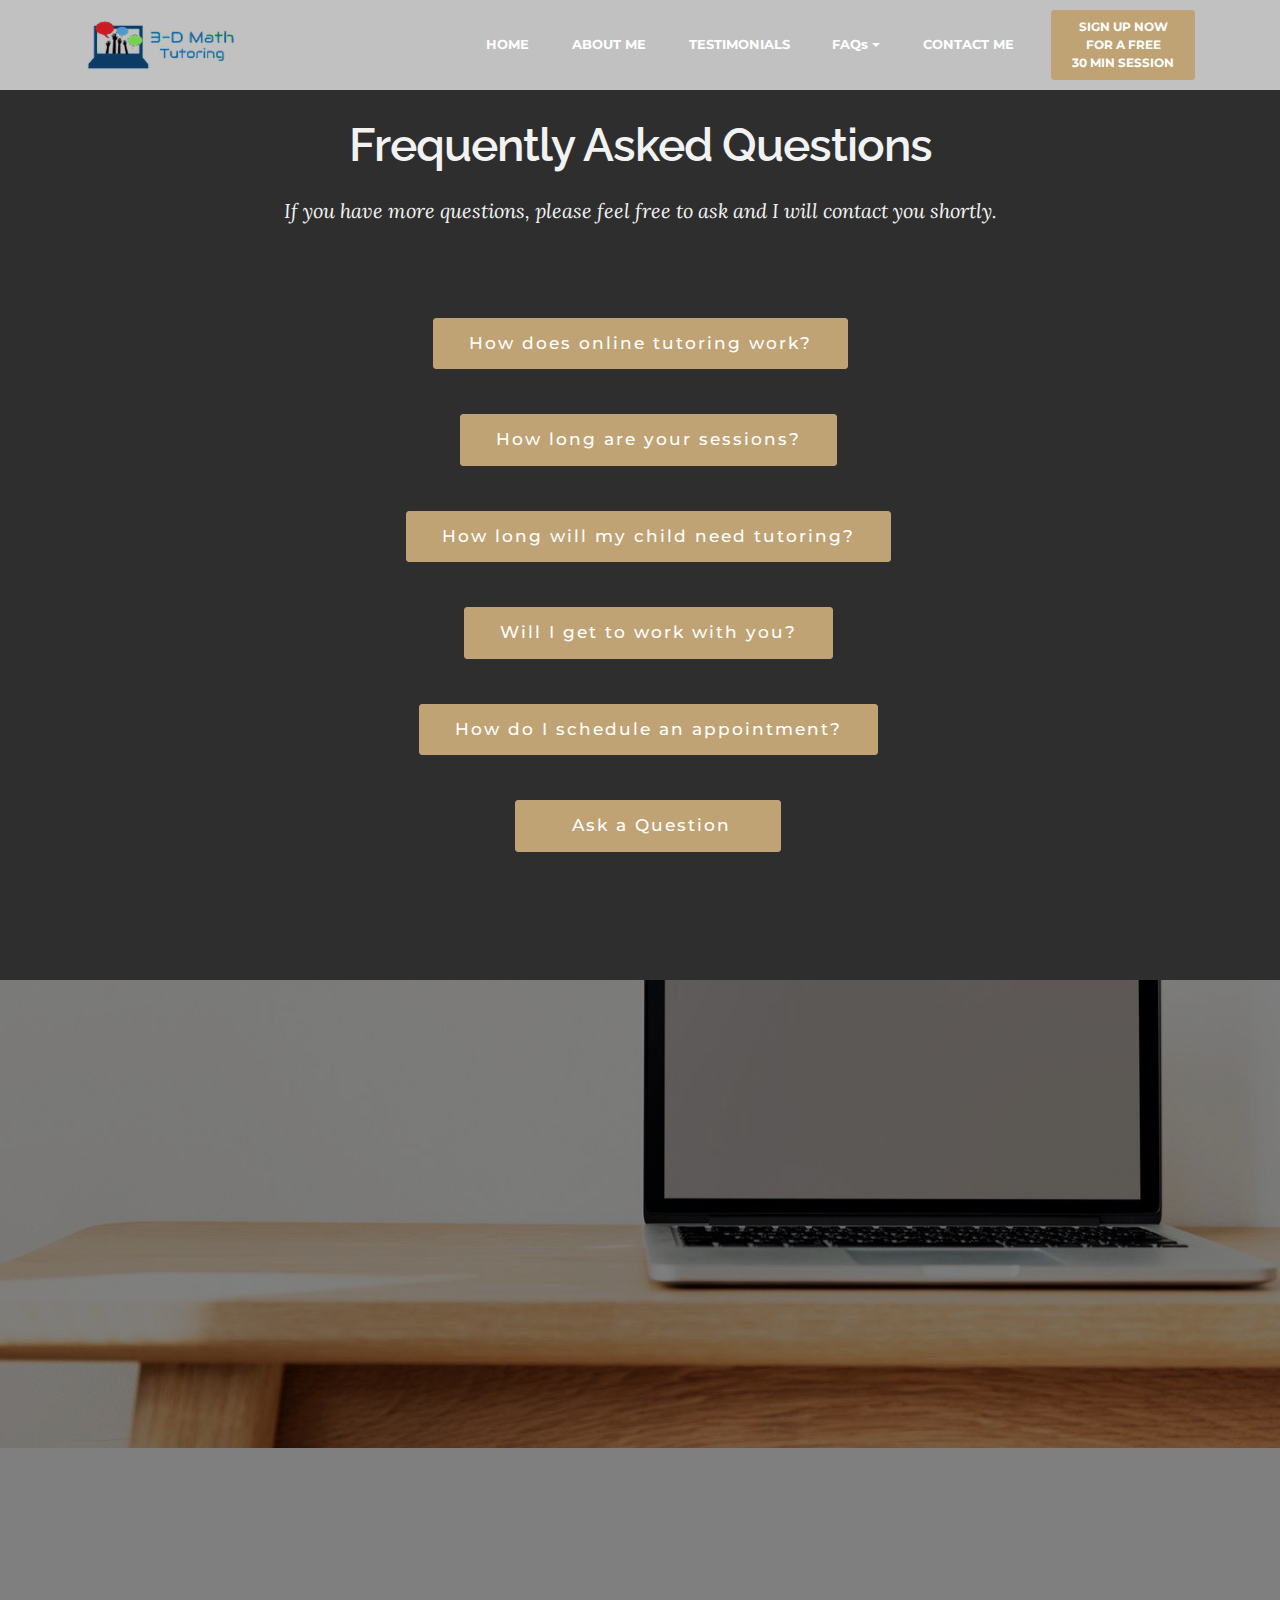
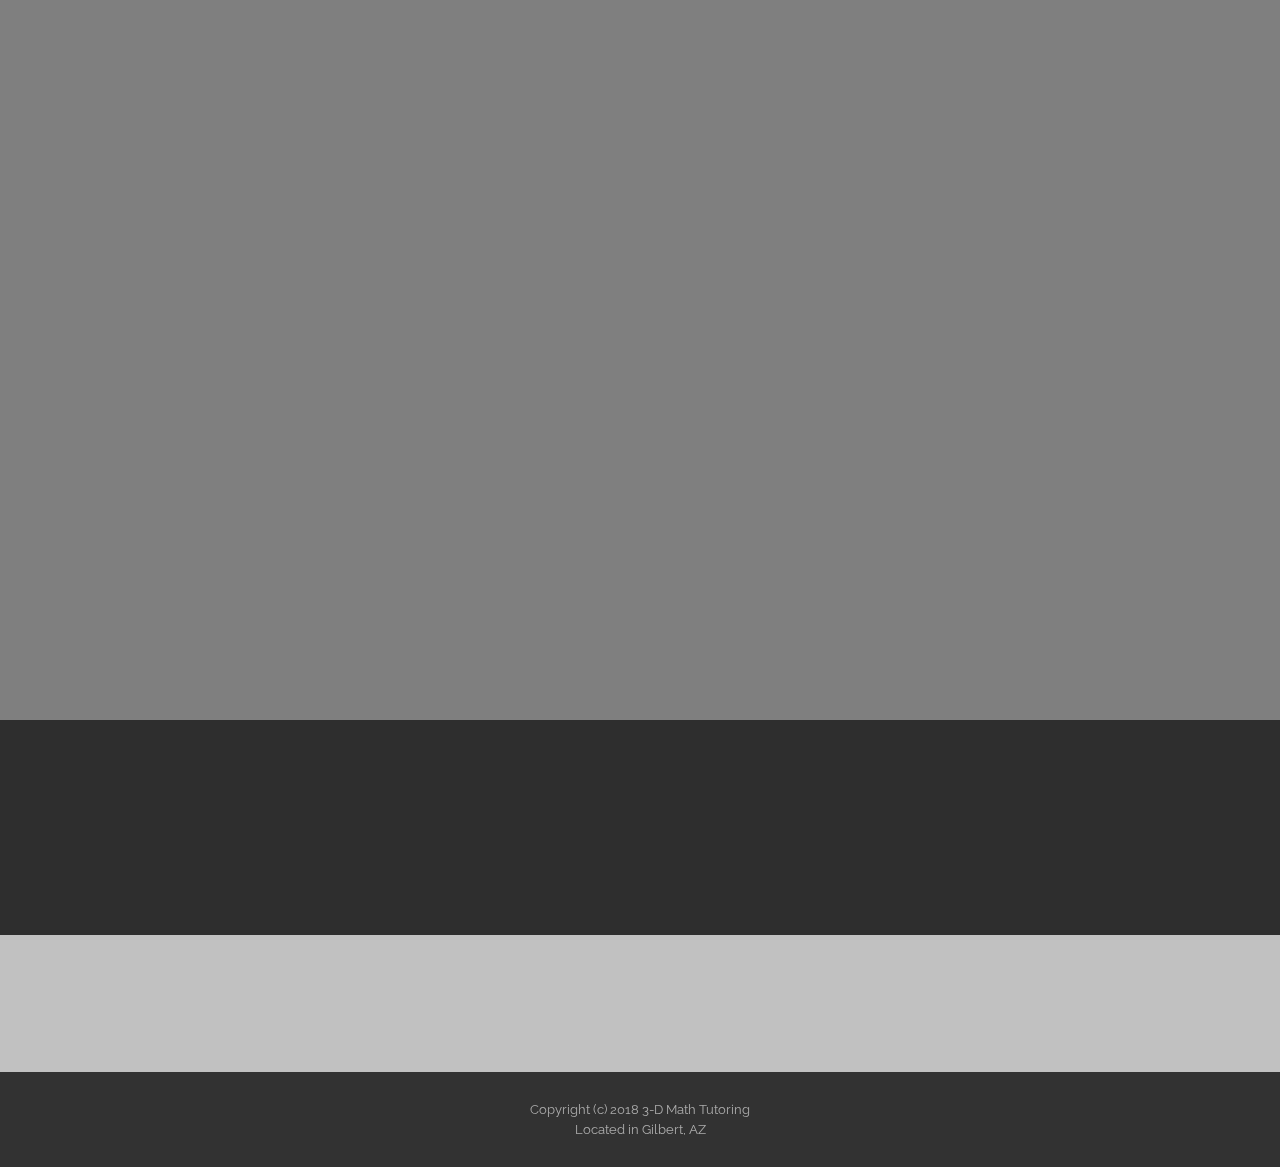
<file: page4.html>
<!DOCTYPE html>
<html >
<head>
  <!-- Site made with Mobirise Website Builder v4.6.7, https://mobirise.com -->
  <meta charset="UTF-8">
  <meta http-equiv="X-UA-Compatible" content="IE=edge">
  <meta name="generator" content="Mobirise v4.6.7, mobirise.com">
  <meta name="viewport" content="width=device-width, initial-scale=1, minimum-scale=1">
  <link rel="shortcut icon" href="assets/images/0ed1cc-754f268bcfd347eca50f890e31f9eb34mv2-1-280x93.png" type="image/x-icon">
  <meta name="description" content="3-D Math Tutoring, 3D Math Tutoring, Certified Teacher, Free Tutor, Free Tutoring, Math, Math Tutor, Denise Chandler, Middle School Math, Elementary Math, Algebra, Algebra 1, Tutor, Math Teacher, Algebra Teacher, Algebra Tutor">
  <title>FAQs</title>
  <link rel="stylesheet" href="https://fonts.googleapis.com/css?family=Montserrat:400,700">
  <link rel="stylesheet" href="https://fonts.googleapis.com/css?family=Raleway:100,100i,200,200i,300,300i,400,400i,500,500i,600,600i,700,700i,800,800i,900,900i">
  <link rel="stylesheet" href="https://fonts.googleapis.com/css?family=Lora:400,700,400italic,700italic&subset=latin">
  <link rel="stylesheet" href="assets/tether/tether.min.css">
  <link rel="stylesheet" href="assets/bootstrap/css/bootstrap.min.css">
  <link rel="stylesheet" href="assets/socicon/css/styles.css">
  <link rel="stylesheet" href="assets/dropdown/css/style.css">
  <link rel="stylesheet" href="assets/animate.css/animate.min.css">
  <link rel="stylesheet" href="assets/theme/css/style.css">
  <link rel="stylesheet" href="assets/mobirise/css/mbr-additional.css" type="text/css">
  
  
  
</head>
<body>
  <section id="ext_menu-a" data-rv-view="68">

    <nav class="navbar navbar-dropdown navbar-fixed-top">
        <div class="container">

            <div class="mbr-table">
                <div class="mbr-table-cell">

                    <div class="navbar-brand">
                        <a href="index.html" class="navbar-logo"><img src="assets/images/0ed1cc-754f268bcfd347eca50f890e31f9eb34mv2-1-280x93.png" alt="Mobirise"></a>
                        
                    </div>

                </div>
                <div class="mbr-table-cell">

                    <button class="navbar-toggler pull-xs-right hidden-md-up" type="button" data-toggle="collapse" data-target="#exCollapsingNavbar">
                        <div class="hamburger-icon"></div>
                    </button>

                    <ul class="nav-dropdown collapse pull-xs-right nav navbar-nav navbar-toggleable-sm" id="exCollapsingNavbar"><li class="nav-item"><a class="nav-link link" href="index.html">HOME</a></li><li class="nav-item"><a class="nav-link link" href="page1.html">ABOUT ME</a></li><li class="nav-item"><a class="nav-link link" href="page2.html">TESTIMONIALS</a></li><li class="nav-item dropdown"><a class="nav-link link dropdown-toggle" href="page4.html" data-toggle="dropdown-submenu" aria-expanded="false">FAQs</a><div class="dropdown-menu"><a class="dropdown-item" href="page4.html#content5-x">How does online tutoring work?<br></a><a class="dropdown-item" href="page4.html#content5-y" aria-expanded="false">How long are your sessions?</a><a class="dropdown-item" href="page4.html#content5-z" aria-expanded="false">How long will my child need tutoring?</a><a class="dropdown-item" href="page4.html#content5-10" aria-expanded="false">Will I get to work with you?</a><a class="dropdown-item" href="page4.html#msg-box2-1e" aria-expanded="false">How do I schedule an appointment?</a><a class="dropdown-item" href="page3.html" aria-expanded="false">Ask a Question</a></div></li><li class="nav-item"><a class="nav-link link" href="page3.html">CONTACT ME</a></li><li class="nav-item nav-btn"><a class="nav-link btn btn-primary" href="page3.html#form2-16">SIGN UP NOW<br>FOR A FREE<br>30 MIN SESSION</a></li></ul>
                    <button hidden="" class="navbar-toggler navbar-close" type="button" data-toggle="collapse" data-target="#exCollapsingNavbar">
                        <div class="close-icon"></div>
                    </button>

                </div>
            </div>

        </div>
    </nav>

</section>

<section class="engine"><a href="https://mobirise.ws/h">make own website</a></section><section class="mbr-section article mbr-after-navbar" id="msg-box3-14" data-rv-view="70" style="background-color: rgb(46, 46, 46); padding-top: 120px; padding-bottom: 120px;">

    
    <div class="container">
        <div class="row">
            <div class="col-md-8 col-md-offset-2 text-xs-center">
                <h3 class="mbr-section-title display-2">Frequently Asked Questions</h3>
                <div class="lead"><p><em>If you have more questions, please feel free to ask and I will contact you shortly.</em></p><p><br></p></div>
                <div><a class="btn btn-primary" href="page4.html#content5-x">How does online tutoring work?</a> <a class="btn btn-primary" href="page4.html#content5-y">How long are your sessions?</a> <a class="btn btn-primary" href="page4.html#content5-z">How long will my child need tutoring?</a> <a class="btn btn-primary" href="page4.html#content5-10">Will I get to work with you?</a> <a class="btn btn-primary" href="page4.html#msg-box2-1e">How do I schedule an appointment?</a> <a class="btn btn-primary" href="page3.html">&nbsp; &nbsp;Ask a Question &nbsp;</a></div>
            </div>
        </div>
    </div>

</section>

<section class="mbr-section mbr-parallax-background" id="content5-x" data-rv-view="75" style="background-image: url(assets/images/mbr-1737x1080.jpg); padding-top: 120px; padding-bottom: 200px;">

    <div class="mbr-overlay" style="opacity: 0.5; background-color: rgb(0, 0, 0);">
    </div>

    <div class="container">
        <h3 class="mbr-section-title display-2">How does online tutoring work?</h3>
        <div class="lead"><p>First, you sign up and download a program called <a href="https://zoom.us" target="_blank">Zoom</a>. It is completely free.</p><p><span style="font-size: 1.07rem;">Next, you will receive an invite to a zoom meeting from me by email. Click the link in the email to join the meeting.</span></p><p>​<span style="font-size: 1.07rem;">When you join a meeting for the first time, Zoom will prompt you to open the meeting in the app or download the app. If you have already downloaded the app just open it and you will be directed to the meeting room.</span></p><p>You will notice that we can see each other on video just like Skype and we can hear each other through the computer audio.</p><p>​<span style="font-size: 1.07rem;">During the first session, I will have all the resources on my side of the screen. Zoom has a screen sharing feature that allows me to show my screen to your child. This is just like as if I were sitting right next to your child and showing a book or a worksheet to him or her.</span></p><p>​<span style="font-size: 1.07rem;">At any point that your child needs to click on things on my screen, I can hand the controls over so that she can do that. Online tutoring is extremely interactive and will blow your mind.</span></p><p>​<span style="font-size: 1.07rem;">There is a video from Zoom that will explain what you can expect here. <a href="https://support.zoom.us/hc/en-us/articles/201362193-How-Do-I-Join-A-Meeting-" target="_blank">https://support.zoom.us/hc/en-us/articles/201362193-How-Do-I-Join-A-Meeting-</a></span></p></div>
    </div>

</section>

<section class="mbr-section mbr-parallax-background" id="content5-y" data-rv-view="78" style="background-image: url(assets/images/mbr-1-1620x1080.jpg); padding-top: 120px; padding-bottom: 160px;">

    <div class="mbr-overlay" style="opacity: 0.5; background-color: rgb(0, 0, 0);">
    </div>

    <div class="container">
        <h3 class="mbr-section-title display-2">How long are your sessions?</h3>
        <div class="lead"><p>Session length will be determined by the needs of your child.</p><p>For kids that are younger than ten years old, usually, 30 minutes is the perfect length. For children that are older, an hour session works best. There are exceptions for kids with learning disabilities, ADD, and ADHD. In which case, session time will be based on attention span.</p><p><span style="font-size: 1.07rem;">Sometimes, the students’ schedules and my schedule have unique needs that determine whether a 30 minute or a 60-minute session would be better.</span><br></p></div>
    </div>

</section>

<section class="mbr-section mbr-parallax-background" id="content5-z" data-rv-view="81" style="background-image: url(assets/images/mbr-9-1620x1080.jpg); padding-top: 120px; padding-bottom: 160px;">

    <div class="mbr-overlay" style="opacity: 0.5; background-color: rgb(0, 0, 0);">
    </div>

    <div class="container">
        <h3 class="mbr-section-title display-2">How long will my child need tutoring?</h3>
        <div class="lead"><p>This answer is going to vary based on a couple of factors.</p><p>1. Learning speed</p><p><span style="font-size: 1.07rem;">2. Learning Disabilities</span></p><p>3. Consistency</p><p>Most kids that need tutoring benefit from one on one instruction. The school is based on a certain curriculum vs. the needs of each individual child. With one on one tutoring kids can get the exact help that they need at the exact right time. This allows growth to happen quickly.</p><p><span style="font-size: 1.07rem;">If your child has been diagnosed with a learning disability, it will take him more time than other kids. This is because it takes longer for things to go from his short-term memory to his long-term memory. In this case, your child will benefit from more repetition.</span></p><p>Another factor is consistency.</p><p>Sometimes life gets in the way of students being able to show up for their tutoring sessions.</p><p><span style="font-size: 1.07rem;">If students miss too many sessions, then it becomes harder to close the gap.</span></p><p>The more consistent we both are, the better results your child gets.</p></div>
    </div>

</section>

<section class="mbr-section mbr-parallax-background" id="content5-10" data-rv-view="84" style="background-image: url(assets/images/mbr-10-1620x1080.jpg); padding-top: 120px; padding-bottom: 160px;">

    <div class="mbr-overlay" style="opacity: 0.5; background-color: rgb(0, 0, 0);">
    </div>

    <div class="container">
        <h3 class="mbr-section-title display-2">Will I get to work with you?</h3>
        <div class="lead"><p>Yes, the benefit of choosing a specific online tutor is that you will get to work with me directly.</p></div>
    </div>

</section>

<section class="mbr-info mbr-section mbr-section-md-padding" id="msg-box2-1e" data-rv-view="87" style="background-color: rgb(46, 46, 46); padding-top: 90px; padding-bottom: 60px;">

    
    <div class="container">
        <div class="row">

            <div class="mbr-table-md-up">
              <div class="mbr-table-cell col-md-4">
                  <div class="text-xs-center"><a class="btn btn-primary" href="http://my.setmore.com/bookingpage/50249dc6-522b-479e-8f86-3ec071cc8508" target="_blank">CHECK AVAILABILITY</a></div>
              </div>
              <div class="mbr-table-cell mbr-right-padding-md-up col-md-8 text-xs-center text-md-left">
                  <h3 class="mbr-info-title mbr-section-title display-2">Schedule an Appointment</h3>
                  <h2 class="mbr-info-subtitle mbr-section-subtitle">I can help your student understand math, online!</h2>
              </div>
            </div>

            

        </div>
    </div>
</section>

<section class="mbr-section mbr-section-md-padding" id="social-buttons4-13" data-rv-view="90" style="background-color: rgb(193, 193, 193); padding-top: 30px; padding-bottom: 30px;">
    
    <div class="container">
        <div class="row">
            <div class="col-md-8 col-md-offset-2 text-xs-center">
                <h3 class="mbr-section-title display-2"></h3>
                <div> <a class="btn btn-social btn-black" title="Facebook" target="_blank" href="https://www.facebook.com/3DMathTutoring/"><i class="socicon socicon-facebook"></i></a>  <a class="btn btn-social btn-black" title="YouTube" target="_blank" href="https://www.youtube.com/channel/UC-DIFVrE4PquTrFapt09_FQ"><i class="socicon socicon-youtube"></i></a>       </div>
            </div>
        </div>
    </div>
</section>

<footer class="mbr-small-footer mbr-section mbr-section-nopadding" id="footer1-o" data-rv-view="73" style="background-color: rgb(50, 50, 50); padding-top: 1.75rem; padding-bottom: 1.75rem;">
    
    <div class="container text-xs-center">
        <p>Copyright (c) 2018 3-D Math Tutoring<br>Located in Gilbert, AZ</p>
    </div>
</footer>


  <script src="assets/web/assets/jquery/jquery.min.js"></script>
  <script src="assets/tether/tether.min.js"></script>
  <script src="assets/bootstrap/js/bootstrap.min.js"></script>
  <script src="assets/jarallax/jarallax.js"></script>
  <script src="assets/dropdown/js/script.min.js"></script>
  <script src="assets/touch-swipe/jquery.touch-swipe.min.js"></script>
  <script src="assets/viewport-checker/jquery.viewportchecker.js"></script>
  <script src="assets/smooth-scroll/smooth-scroll.js"></script>
  <script src="assets/theme/js/script.js"></script>
  
  
  <input name="animation" type="hidden">
  </body>
</html>
</file>
<file: assets/dropdown/css/style.css>
.navbar-dropdown {
  left: 0;
  padding: 0;
  position: absolute;
  right: 0;
  top: 0;
  transition: all 0.45s ease;
  z-index: 1030; }
  .navbar-dropdown .navbar-brand {
    float: none;
    font-size: 0;
    padding: 1.25rem 0;
    position: relative;
    transition: padding 0.25s ease;
    white-space: nowrap; }
    .navbar-dropdown .navbar-brand::before {
      content: "";
      display: inline-block;
      height: 100%;
      vertical-align: middle; }
  .navbar-dropdown .navbar-logo,
  .navbar-dropdown .navbar-caption {
    display: inline-block;
    vertical-align: middle; }
  .navbar-dropdown .navbar-logo {
    margin-right: 0.8rem;
    transition: margin 0.3s ease-in-out; }
    .navbar-dropdown .navbar-logo img {
      height: 3.125rem;
      transition: all 0.3s ease-in-out; }
  .navbar-dropdown .mbr-table-cell {
    height: 5.625rem; }
  .navbar-dropdown .navbar-caption {
    font-family: "Montserrat";
    font-size: 1rem;
    font-weight: 700;
    white-space: normal; }
    .navbar-dropdown .navbar-caption, .navbar-dropdown .navbar-caption:hover {
      color: inherit;
      text-decoration: none; }
  .navbar-dropdown.navbar-fixed-top {
    position: fixed; }
  .navbar-dropdown.bg-color.transparent {
    background: none !important; }
  .navbar-dropdown.navbar-short .navbar-brand {
    padding: 0.625rem 0; }
  .navbar-dropdown.navbar-short .navbar-logo {
    margin-right: 0.5rem; }
    .navbar-dropdown.navbar-short .navbar-logo img {
      height: 2.375rem; }
  .navbar-dropdown.navbar-short .mbr-table-cell {
    height: 3.625rem; }
  .navbar-dropdown .navbar-close {
    left: 0.6875rem;
    position: fixed;
    top: 0.75rem;
    z-index: 1000; }
  .navbar-dropdown.opened {
    background: none !important; }
    .navbar-dropdown.opened .navbar-brand,
    .navbar-dropdown.opened .navbar-toggler {
      display: none; }
  .navbar-dropdown .hamburger-icon {
    content: "";
    width: 16px;
    -webkit-box-shadow: 0 -6px 0 1px,0 0 0 1px,0 6px 0 1px;
    -moz-box-shadow: 0 -6px 0 1px,0 0 0 1px,0 6px 0 1px;
    box-shadow: 0 -6px 0 1px,0 0 0 1px,0 6px 0 1px; }
  .navbar-dropdown .close-icon {
    position: relative;
    width: 21px;
    height: 21px;
    overflow: hidden; }
    .navbar-dropdown .close-icon::before, .navbar-dropdown .close-icon::after {
      content: '';
      position: absolute;
      height: 2px;
      width: 100%;
      top: 50%;
      left: 0;
      margin-top: -1px; }
    .navbar-dropdown .close-icon::before {
      transform: rotate(45deg);
      -ms-transform: rotate(45deg);
      -webkit-transform: rotate(45deg); }
    .navbar-dropdown .close-icon::after {
      transform: rotate(-45deg);
      -ms-transform: rotate(-45deg);
      -webkit-transform: rotate(-45deg); }

.dropdown-menu .dropdown-toggle[data-toggle="dropdown-submenu"]::after {
  border-bottom: 0.35em solid transparent;
  border-left: 0.35em solid;
  border-right: 0;
  border-top: 0.35em solid transparent;
  margin-left: 0.3rem; }

.dropdown-menu .dropdown-item:focus {
  outline: 0; }

.nav-dropdown {
  display: table !important;
  font-family: "Montserrat";
  font-size: 0.75rem;
  font-weight: 700;
  height: auto !important; }
  .nav-dropdown .nav-item {
    display: table-cell;
    float: none;
    vertical-align: middle; }
  .nav-dropdown .nav-btn {
    padding-left: 1rem; }
  .nav-dropdown .link {
    margin: 1.667em;
    padding: 0;
    transition: color .2s ease-in-out; }
    .nav-dropdown .link.dropdown-toggle {
      margin-right: 2.583em; }
      .nav-dropdown .link.dropdown-toggle::after {
        margin-left: .25rem;
        border-top: 0.35em solid;
        border-right: 0.35em solid transparent;
        border-left: 0.35em solid transparent;
        border-bottom: 0; }
      .nav-dropdown .link.dropdown-toggle::after {
        display: block;
        margin-top: -0.1667em;
        position: absolute;
        right: 1.3333em;
        top: 50%; }
      .nav-dropdown .link.dropdown-toggle[aria-expanded="true"] {
        margin: 0;
        padding: 1.667em 2.583em 1.667em 1.667em; }
  .nav-dropdown .link::after,
  .nav-dropdown .dropdown-item::after {
    color: inherit; }
  .nav-dropdown .btn {
    font-size: 0.75rem;
    font-weight: 700;
    letter-spacing: 0;
    margin-bottom: 0;
    padding-left: 1.25rem;
    padding-right: 1.25rem; }
  .nav-dropdown .dropdown-menu {
    border-radius: 0;
    border: 0;
    left: 0;
    margin: 0;
    padding-bottom: 1.25rem;
    padding-top: 1.25rem; }
  .nav-dropdown .dropdown-submenu {
    left: 100%;
    margin-left: 0.125rem;
    margin-top: -1.25rem;
    top: 0; }
  .nav-dropdown .dropdown-item {
    font-size: 0.8125rem;
    font-weight: 500;
    line-height: 2;
    padding: 0.3846em 4.615em 0.3846em 1.5385em;
    position: relative;
    transition: color .2s ease-in-out, background-color .2s ease-in-out; }
    .nav-dropdown .dropdown-item::after {
      margin-top: -0.3077em;
      position: absolute;
      right: 1.1538em;
      top: 50%; }
    .nav-dropdown .dropdown-item:focus, .nav-dropdown .dropdown-item:hover {
      background: none; }

@media (max-width: 767px) {
  .nav-dropdown.navbar-toggleable-sm {
    bottom: 0;
    display: none;
    left: 0;
    overflow-x: hidden;
    position: fixed;
    top: 0;
    transform: translateX(-100%);
    -ms-transform: translateX(-100%);
    -webkit-transform: translateX(-100%);
    width: 18.75rem;
    z-index: 999; } }
.nav-dropdown.navbar-toggleable-xl {
  bottom: 0;
  display: none;
  left: 0;
  overflow-x: hidden;
  position: fixed;
  top: 0;
  transform: translateX(-100%);
  -ms-transform: translateX(-100%);
  -webkit-transform: translateX(-100%);
  width: 18.75rem;
  z-index: 999; }

.nav-dropdown-sm {
  display: block !important;
  overflow-x: hidden;
  overflow: auto;
  padding-top: 3.875rem; }
  .nav-dropdown-sm::after {
    content: "";
    display: block;
    height: 3rem;
    width: 100%; }
  .nav-dropdown-sm.collapse.in ~ .navbar-close {
    display: block !important; }
  .nav-dropdown-sm.collapsing, .nav-dropdown-sm.collapse.in {
    transform: translateX(0);
    -ms-transform: translateX(0);
    -webkit-transform: translateX(0);
    transition: all 0.25s ease-out;
    -webkit-transition: all 0.25s ease-out; }
  .nav-dropdown-sm.collapsing[aria-expanded="false"] {
    transform: translateX(-100%);
    -ms-transform: translateX(-100%);
    -webkit-transform: translateX(-100%); }
  .nav-dropdown-sm .nav-item {
    display: block;
    margin-left: 0 !important;
    padding-left: 0; }
  .nav-dropdown-sm .link,
  .nav-dropdown-sm .dropdown-item {
    border-top: 1px dotted rgba(255, 255, 255, 0.1);
    font-size: 0.8125rem;
    line-height: 1.6;
    margin: 0 !important;
    padding: 0.875rem 2.4rem 0.875rem 1.5625rem !important;
    position: relative;
    white-space: normal; }
    .nav-dropdown-sm .link:focus, .nav-dropdown-sm .link:hover,
    .nav-dropdown-sm .dropdown-item:focus,
    .nav-dropdown-sm .dropdown-item:hover {
      background: rgba(0, 0, 0, 0.2) !important; }
  .nav-dropdown-sm .nav-btn {
    position: relative;
    padding: 1.5625rem 1.5625rem 0 1.5625rem; }
    .nav-dropdown-sm .nav-btn::before {
      border-top: 1px dotted rgba(255, 255, 255, 0.1);
      content: "";
      left: 0;
      position: absolute;
      top: 0;
      width: 100%; }
    .nav-dropdown-sm .nav-btn + .nav-btn {
      padding-top: 0.625rem; }
      .nav-dropdown-sm .nav-btn + .nav-btn::before {
        display: none; }
  .nav-dropdown-sm .btn {
    padding: 0.625rem 0; }
  .nav-dropdown-sm .dropdown-toggle::after {
    position: absolute;
    right: 1.25rem;
    top: 50%;
    margin-top: -0.154em; }
  .nav-dropdown-sm .dropdown-toggle[data-toggle="dropdown-submenu"]::after {
    margin-left: .25rem;
    border-top: 0.35em solid;
    border-right: 0.35em solid transparent;
    border-left: 0.35em solid transparent;
    border-bottom: 0; }
  .nav-dropdown-sm .dropdown-toggle[data-toggle="dropdown-submenu"][aria-expanded="true"]::after {
    border-top: 0;
    border-right: 0.35em solid transparent;
    border-left: 0.35em solid transparent;
    border-bottom: 0.35em solid; }
  .nav-dropdown-sm .dropdown-menu {
    margin: 0;
    padding: 0;
    position: relative;
    top: 0;
    left: 0;
    width: 100%;
    border: 0;
    float: none;
    border-radius: 0;
    background: none; }

.is-builder .nav-dropdown.collapsing {
  transition: none !important; }

/*# sourceMappingURL=style.css.map */
</file>
<file: assets/socicon/css/styles.css>
@charset "UTF-8";

@font-face {
  font-family: "socicon";
  src:url("../fonts/socicon.eot");
  src:url("../fonts/socicon.eot?#iefix") format("embedded-opentype"),
    url("../fonts/socicon.woff") format("woff"),
    url("../fonts/socicon.ttf") format("truetype"),
    url("../fonts/socicon.svg#socicon") format("svg");
  font-weight: normal;
  font-style: normal;

}

[data-icon]:before {
  font-family: "socicon" !important;
  content: attr(data-icon);
  font-style: normal !important;
  font-weight: normal !important;
  font-variant: normal !important;
  text-transform: none !important;
  speak: none;
  line-height: 1;
  -webkit-font-smoothing: antialiased;
  -moz-osx-font-smoothing: grayscale;
}

[class^="socicon-"]:before,
[class*=" socicon-"]:before {
  font-family: "socicon" !important;
  font-style: normal !important;
  font-weight: normal !important;
  font-variant: normal !important;
  text-transform: none !important;
  speak: none;
  line-height: 1;
  -webkit-font-smoothing: antialiased;
  -moz-osx-font-smoothing: grayscale;
}

.socicon-modelmayhem:before {
  content: "\e000";
}
.socicon-mixcloud:before {
  content: "\e001";
}
.socicon-drupal:before {
  content: "\e002";
}
.socicon-swarm:before {
  content: "\e003";
}
.socicon-istock:before {
  content: "\e004";
}
.socicon-yammer:before {
  content: "\e005";
}
.socicon-ello:before {
  content: "\e006";
}
.socicon-stackoverflow:before {
  content: "\e007";
}
.socicon-persona:before {
  content: "\e008";
}
.socicon-triplej:before {
  content: "\e009";
}
.socicon-houzz:before {
  content: "\e00a";
}
.socicon-rss:before {
  content: "\e00b";
}
.socicon-paypal:before {
  content: "\e00c";
}
.socicon-odnoklassniki:before {
  content: "\e00d";
}
.socicon-airbnb:before {
  content: "\e00e";
}
.socicon-periscope:before {
  content: "\e00f";
}
.socicon-outlook:before {
  content: "\e010";
}
.socicon-coderwall:before {
  content: "\e011";
}
.socicon-tripadvisor:before {
  content: "\e012";
}
.socicon-appnet:before {
  content: "\e013";
}
.socicon-goodreads:before {
  content: "\e014";
}
.socicon-tripit:before {
  content: "\e015";
}
.socicon-lanyrd:before {
  content: "\e016";
}
.socicon-slideshare:before {
  content: "\e017";
}
.socicon-buffer:before {
  content: "\e018";
}
.socicon-disqus:before {
  content: "\e019";
}
.socicon-vkontakte:before {
  content: "\e01a";
}
.socicon-whatsapp:before {
  content: "\e01b";
}
.socicon-patreon:before {
  content: "\e01c";
}
.socicon-storehouse:before {
  content: "\e01d";
}
.socicon-pocket:before {
  content: "\e01e";
}
.socicon-mail:before {
  content: "\e01f";
}
.socicon-blogger:before {
  content: "\e020";
}
.socicon-technorati:before {
  content: "\e021";
}
.socicon-reddit:before {
  content: "\e022";
}
.socicon-dribbble:before {
  content: "\e023";
}
.socicon-stumbleupon:before {
  content: "\e024";
}
.socicon-digg:before {
  content: "\e025";
}
.socicon-envato:before {
  content: "\e026";
}
.socicon-behance:before {
  content: "\e027";
}
.socicon-delicious:before {
  content: "\e028";
}
.socicon-deviantart:before {
  content: "\e029";
}
.socicon-forrst:before {
  content: "\e02a";
}
.socicon-play:before {
  content: "\e02b";
}
.socicon-zerply:before {
  content: "\e02c";
}
.socicon-wikipedia:before {
  content: "\e02d";
}
.socicon-apple:before {
  content: "\e02e";
}
.socicon-flattr:before {
  content: "\e02f";
}
.socicon-github:before {
  content: "\e030";
}
.socicon-renren:before {
  content: "\e031";
}
.socicon-friendfeed:before {
  content: "\e032";
}
.socicon-newsvine:before {
  content: "\e033";
}
.socicon-identica:before {
  content: "\e034";
}
.socicon-bebo:before {
  content: "\e035";
}
.socicon-zynga:before {
  content: "\e036";
}
.socicon-steam:before {
  content: "\e037";
}
.socicon-xbox:before {
  content: "\e038";
}
.socicon-windows:before {
  content: "\e039";
}
.socicon-qq:before {
  content: "\e03a";
}
.socicon-douban:before {
  content: "\e03b";
}
.socicon-meetup:before {
  content: "\e03c";
}
.socicon-playstation:before {
  content: "\e03d";
}
.socicon-android:before {
  content: "\e03e";
}
.socicon-snapchat:before {
  content: "\e03f";
}
.socicon-twitter:before {
  content: "\e040";
}
.socicon-facebook:before {
  content: "\e041";
}
.socicon-googleplus:before {
  content: "\e042";
}
.socicon-pinterest:before {
  content: "\e043";
}
.socicon-foursquare:before {
  content: "\e044";
}
.socicon-yahoo:before {
  content: "\e045";
}
.socicon-skype:before {
  content: "\e046";
}
.socicon-yelp:before {
  content: "\e047";
}
.socicon-feedburner:before {
  content: "\e048";
}
.socicon-linkedin:before {
  content: "\e049";
}
.socicon-viadeo:before {
  content: "\e04a";
}
.socicon-xing:before {
  content: "\e04b";
}
.socicon-myspace:before {
  content: "\e04c";
}
.socicon-soundcloud:before {
  content: "\e04d";
}
.socicon-spotify:before {
  content: "\e04e";
}
.socicon-grooveshark:before {
  content: "\e04f";
}
.socicon-lastfm:before {
  content: "\e050";
}
.socicon-youtube:before {
  content: "\e051";
}
.socicon-vimeo:before {
  content: "\e052";
}
.socicon-dailymotion:before {
  content: "\e053";
}
.socicon-vine:before {
  content: "\e054";
}
.socicon-flickr:before {
  content: "\e055";
}
.socicon-500px:before {
  content: "\e056";
}
.socicon-wordpress:before {
  content: "\e058";
}
.socicon-tumblr:before {
  content: "\e059";
}
.socicon-twitch:before {
  content: "\e05a";
}
.socicon-8tracks:before {
  content: "\e05b";
}
.socicon-amazon:before {
  content: "\e05c";
}
.socicon-icq:before {
  content: "\e05d";
}
.socicon-smugmug:before {
  content: "\e05e";
}
.socicon-ravelry:before {
  content: "\e05f";
}
.socicon-weibo:before {
  content: "\e060";
}
.socicon-baidu:before {
  content: "\e061";
}
.socicon-angellist:before {
  content: "\e062";
}
.socicon-ebay:before {
  content: "\e063";
}
.socicon-imdb:before {
  content: "\e064";
}
.socicon-stayfriends:before {
  content: "\e065";
}
.socicon-residentadvisor:before {
  content: "\e066";
}
.socicon-google:before {
  content: "\e067";
}
.socicon-yandex:before {
  content: "\e068";
}
.socicon-sharethis:before {
  content: "\e069";
}
.socicon-bandcamp:before {
  content: "\e06a";
}
.socicon-itunes:before {
  content: "\e06b";
}
.socicon-deezer:before {
  content: "\e06c";
}
.socicon-telegram:before {
  content: "\e06e";
}
.socicon-openid:before {
  content: "\e06f";
}
.socicon-amplement:before {
  content: "\e070";
}
.socicon-viber:before {
  content: "\e071";
}
.socicon-zomato:before {
  content: "\e072";
}
.socicon-draugiem:before {
  content: "\e074";
}
.socicon-endomodo:before {
  content: "\e075";
}
.socicon-filmweb:before {
  content: "\e076";
}
.socicon-stackexchange:before {
  content: "\e077";
}
.socicon-wykop:before {
  content: "\e078";
}
.socicon-teamspeak:before {
  content: "\e079";
}
.socicon-teamviewer:before {
  content: "\e07a";
}
.socicon-ventrilo:before {
  content: "\e07b";
}
.socicon-younow:before {
  content: "\e07c";
}
.socicon-raidcall:before {
  content: "\e07d";
}
.socicon-mumble:before {
  content: "\e07e";
}
.socicon-medium:before {
  content: "\e06d";
}
.socicon-bebee:before {
  content: "\e07f";
}
.socicon-hitbox:before {
  content: "\e080";
}
.socicon-reverbnation:before {
  content: "\e081";
}
.socicon-formulr:before {
  content: "\e082";
}
.socicon-instagram:before {
  content: "\e057";
}
.socicon-battlenet:before {
  content: "\e083";
}
.socicon-chrome:before {
  content: "\e084";
}
.socicon-discord:before {
  content: "\e086";
}
.socicon-issuu:before {
  content: "\e087";
}
.socicon-macos:before {
  content: "\e088";
}
.socicon-firefox:before {
  content: "\e089";
}
.socicon-opera:before {
  content: "\e08d";
}
.socicon-keybase:before {
  content: "\e090";
}
.socicon-alliance:before {
  content: "\e091";
}
.socicon-livejournal:before {
  content: "\e092";
}
.socicon-googlephotos:before {
  content: "\e093";
}
.socicon-horde:before {
  content: "\e094";
}
.socicon-etsy:before {
  content: "\e095";
}
.socicon-zapier:before {
  content: "\e096";
}
.socicon-google-scholar:before {
  content: "\e097";
}
.socicon-researchgate:before {
  content: "\e098";
}
.socicon-wechat:before {
  content: "\e099";
}
.socicon-strava:before {
  content: "\e09a";
}
.socicon-line:before {
  content: "\e09b";
}
.socicon-lyft:before {
  content: "\e09c";
}
.socicon-uber:before {
  content: "\e09d";
}
.socicon-songkick:before {
  content: "\e09e";
}
.socicon-viewbug:before {
  content: "\e09f";
}
.socicon-googlegroups:before {
  content: "\e0a0";
}
.socicon-quora:before {
  content: "\e073";
}
.socicon-diablo:before {
  content: "\e085";
}
.socicon-blizzard:before {
  content: "\e0a1";
}
.socicon-hearthstone:before {
  content: "\e08b";
}
.socicon-heroes:before {
  content: "\e08a";
}
.socicon-overwatch:before {
  content: "\e08c";
}
.socicon-warcraft:before {
  content: "\e08e";
}
.socicon-starcraft:before {
  content: "\e08f";
}
.socicon-beam:before {
  content: "\e0a2";
}
.socicon-curse:before {
  content: "\e0a3";
}
.socicon-player:before {
  content: "\e0a4";
}
.socicon-streamjar:before {
  content: "\e0a5";
}
.socicon-nintendo:before {
  content: "\e0a6";
}
.socicon-hellocoton:before {
  content: "\e0a7";
}
</file>
<file: assets/mobirise/css/mbr-additional.css>
@import url(https://fonts.googleapis.com/css?family=Raleway:400,300,700);
@import url(https://fonts.googleapis.com/css?family=Montserrat:400,700);
@import url(https://fonts.googleapis.com/css?family=Lora:400,700);





body,
input,
textarea,
.mbr-company .list-group-text {
  font-family: 'Raleway', sans-serif;
}
.mbr-footer-content li,
.mbr-footer .mbr-contacts li {
  font-family: 'Raleway', sans-serif;
}
.btn,
.alert,
h1,
h2,
h3,
h4,
h5,
h6,
.h1,
.h2,
.h3,
.h4,
.h5,
.h6,
.display-1,
.display-2,
.display-3,
.display-4,
.mbr-figure .mbr-figure-caption,
.mbr-gallery-title,
.mbr-map [data-state-details],
.mbr-price {
  font-family: 'Montserrat', sans-serif;
}
.mbr-footer-content h1,
.mbr-footer .mbr-contacts h1,
.mbr-footer-content h2,
.mbr-footer .mbr-contacts h2,
.mbr-footer-content h3,
.mbr-footer .mbr-contacts h3,
.mbr-footer-content h4,
.mbr-footer .mbr-contacts h4,
.mbr-footer-content p strong,
.mbr-footer .mbr-contacts p strong,
.mbr-footer-content strong,
.mbr-footer .mbr-contacts strong {
  font-family: 'Montserrat', sans-serif;
}
.btn-sm,
.lead a,
.lead blockquote,
.mbr-section-subtitle,
.mbr-section-hero .mbr-section-lead,
.mbr-cards .card-subtitle,
.mbr-testimonial .card-block {
  font-family: 'Lora', serif;
}
.mbr-author-name {
  font-family: 'Montserrat', sans-serif;
}
.mbr-author-desc {
  font-family: 'Lora', serif;
}
.mbr-plan-title {
  font-family: 'Montserrat', sans-serif;
}
.mbr-plan-subtitle,
.mbr-plan-price-desc {
  font-family: 'Lora', serif;
}
.bg-primary {
  background-color: #c0a375 !important;
}
.bg-success {
  background-color: #90a878 !important;
}
.bg-info {
  background-color: #7e9b9f !important;
}
.bg-warning {
  background-color: #f3c649 !important;
}
.bg-danger {
  background-color: #f28281 !important;
}
.btn-primary {
  background-color: #c0a375;
  border-color: #c0a375;
  color: #ffffff;
}
.btn-primary:hover,
.btn-primary:focus,
.btn-primary.focus,
.btn-primary:active,
.btn-primary.active {
  color: #ffffff;
  background-color: #a07e49;
  border-color: #a07e49;
}
.btn-primary.disabled,
.btn-primary:disabled {
  color: #ffffff !important;
  background-color: #a07e49 !important;
  border-color: #a07e49 !important;
}
.btn-secondary {
  background-color: #bfcecb;
  border-color: #bfcecb;
  color: #ffffff;
}
.btn-secondary:hover,
.btn-secondary:focus,
.btn-secondary.focus,
.btn-secondary:active,
.btn-secondary.active {
  color: #ffffff;
  background-color: #94ada8;
  border-color: #94ada8;
}
.btn-secondary.disabled,
.btn-secondary:disabled {
  color: #ffffff !important;
  background-color: #94ada8 !important;
  border-color: #94ada8 !important;
}
.btn-info {
  background-color: #7e9b9f;
  border-color: #7e9b9f;
  color: #ffffff;
}
.btn-info:hover,
.btn-info:focus,
.btn-info.focus,
.btn-info:active,
.btn-info.active {
  color: #ffffff;
  background-color: #597478;
  border-color: #597478;
}
.btn-info.disabled,
.btn-info:disabled {
  color: #ffffff !important;
  background-color: #597478 !important;
  border-color: #597478 !important;
}
.btn-success {
  background-color: #90a878;
  border-color: #90a878;
  color: #ffffff;
}
.btn-success:hover,
.btn-success:focus,
.btn-success.focus,
.btn-success:active,
.btn-success.active {
  color: #ffffff;
  background-color: #6a8153;
  border-color: #6a8153;
}
.btn-success.disabled,
.btn-success:disabled {
  color: #ffffff !important;
  background-color: #6a8153 !important;
  border-color: #6a8153 !important;
}
.btn-warning {
  background-color: #f3c649;
  border-color: #f3c649;
  color: #ffffff;
}
.btn-warning:hover,
.btn-warning:focus,
.btn-warning.focus,
.btn-warning:active,
.btn-warning.active {
  color: #ffffff;
  background-color: #e1a90f;
  border-color: #e1a90f;
}
.btn-warning.disabled,
.btn-warning:disabled {
  color: #ffffff !important;
  background-color: #e1a90f !important;
  border-color: #e1a90f !important;
}
.btn-danger {
  background-color: #f28281;
  border-color: #f28281;
  color: #ffffff;
}
.btn-danger:hover,
.btn-danger:focus,
.btn-danger.focus,
.btn-danger:active,
.btn-danger.active {
  color: #ffffff;
  background-color: #eb3d3c;
  border-color: #eb3d3c;
}
.btn-danger.disabled,
.btn-danger:disabled {
  color: #ffffff !important;
  background-color: #eb3d3c !important;
  border-color: #eb3d3c !important;
}
.btn-primary-outline {
  background: none;
  border-color: #8e7041;
  color: #8e7041;
}
.btn-primary-outline:hover,
.btn-primary-outline:focus,
.btn-primary-outline.focus,
.btn-primary-outline:active,
.btn-primary-outline.active {
  color: #ffffff;
  background-color: #c0a375;
  border-color: #c0a375;
}
.btn-primary-outline.disabled,
.btn-primary-outline:disabled {
  color: #ffffff !important;
  background-color: #c0a375 !important;
  border-color: #c0a375 !important;
}
.btn-secondary-outline {
  background: none;
  border-color: #85a29c;
  color: #85a29c;
}
.btn-secondary-outline:hover,
.btn-secondary-outline:focus,
.btn-secondary-outline.focus,
.btn-secondary-outline:active,
.btn-secondary-outline.active {
  color: #ffffff;
  background-color: #bfcecb;
  border-color: #bfcecb;
}
.btn-secondary-outline.disabled,
.btn-secondary-outline:disabled {
  color: #ffffff !important;
  background-color: #bfcecb !important;
  border-color: #bfcecb !important;
}
.btn-info-outline {
  background: none;
  border-color: #4e6669;
  color: #4e6669;
}
.btn-info-outline:hover,
.btn-info-outline:focus,
.btn-info-outline.focus,
.btn-info-outline:active,
.btn-info-outline.active {
  color: #ffffff;
  background-color: #7e9b9f;
  border-color: #7e9b9f;
}
.btn-info-outline.disabled,
.btn-info-outline:disabled {
  color: #ffffff !important;
  background-color: #7e9b9f !important;
  border-color: #7e9b9f !important;
}
.btn-success-outline {
  background: none;
  border-color: #5d7149;
  color: #5d7149;
}
.btn-success-outline:hover,
.btn-success-outline:focus,
.btn-success-outline.focus,
.btn-success-outline:active,
.btn-success-outline.active {
  color: #ffffff;
  background-color: #90a878;
  border-color: #90a878;
}
.btn-success-outline.disabled,
.btn-success-outline:disabled {
  color: #ffffff !important;
  background-color: #90a878 !important;
  border-color: #90a878 !important;
}
.btn-warning-outline {
  background: none;
  border-color: #c9970d;
  color: #c9970d;
}
.btn-warning-outline:hover,
.btn-warning-outline:focus,
.btn-warning-outline.focus,
.btn-warning-outline:active,
.btn-warning-outline.active {
  color: #ffffff;
  background-color: #f3c649;
  border-color: #f3c649;
}
.btn-warning-outline.disabled,
.btn-warning-outline:disabled {
  color: #ffffff !important;
  background-color: #f3c649 !important;
  border-color: #f3c649 !important;
}
.btn-danger-outline {
  background: none;
  border-color: #e82625;
  color: #e82625;
}
.btn-danger-outline:hover,
.btn-danger-outline:focus,
.btn-danger-outline.focus,
.btn-danger-outline:active,
.btn-danger-outline.active {
  color: #ffffff;
  background-color: #f28281;
  border-color: #f28281;
}
.btn-danger-outline.disabled,
.btn-danger-outline:disabled {
  color: #ffffff !important;
  background-color: #f28281 !important;
  border-color: #f28281 !important;
}
.text-primary {
  color: #c0a375 !important;
}
.text-success {
  color: #90a878 !important;
}
.text-info {
  color: #7e9b9f !important;
}
.text-warning {
  color: #f3c649 !important;
}
.text-danger {
  color: #f28281 !important;
}
.alert-success {
  background-color: #90a878;
}
.alert-info {
  background-color: #7e9b9f;
}
.alert-warning {
  background-color: #f3c649;
}
.alert-danger {
  background-color: #f28281;
}
.btn-social {
  border-color: #c0a375;
}
.btn-social:hover {
  background: #c0a375;
}
.mbr-company .list-group-item.active .list-group-text {
  color: #c0a375;
}
.mbr-footer p a,
.mbr-footer ul a {
  color: #c0a375;
}
.mbr-footer-content li::before,
.mbr-footer .mbr-contacts li::before {
  background: #c0a375;
}
.mbr-footer-content li a:hover,
.mbr-footer .mbr-contacts li a:hover {
  color: #c0a375;
}
.lead a,
.lead a:hover {
  color: #c0a375;
}
.lead blockquote {
  border-color: #c0a375;
}
.mbr-plan-header.bg-primary .mbr-plan-subtitle,
.mbr-plan-header.bg-primary .mbr-plan-price-desc {
  color: #e8ddcd;
}
.mbr-plan-header.bg-success .mbr-plan-subtitle,
.mbr-plan-header.bg-success .mbr-plan-price-desc {
  color: #d0dac6;
}
.mbr-plan-header.bg-info .mbr-plan-subtitle,
.mbr-plan-header.bg-info .mbr-plan-price-desc {
  color: #c7d4d5;
}
.mbr-plan-header.bg-warning .mbr-plan-subtitle,
.mbr-plan-header.bg-warning .mbr-plan-price-desc {
  color: #ffffff;
}
.mbr-plan-header.bg-danger .mbr-plan-subtitle,
.mbr-plan-header.bg-danger .mbr-plan-price-desc {
  color: #ffffff;
}
.mbr-small-footer a,
.mbr-gallery-filter li:hover {
  color: #c0a375;
}
.scrollToTop_wraper {
  display: none;
}
#msg-box7-1j .mbr-section-title,
#msg-box7-1j .lead p {
  color: #fff;
}
#msg-box7-1j H3 {
  font-size: 36px;
  font-family: 'Raleway', sans-serif;
}
#msg-box7-1j P {
  font-size: 24px;
}
#msg-box2-1b .mbr-section-title {
  color: #fff;
  font-size: 32px;
  font-family: 'Raleway', sans-serif;
}
#msg-box2-1b .mbr-section-subtitle {
  color: #a0a0a0;
}
#social-buttons4-r .mbr-section-title,
#social-buttons4-r .btn-social {
  color: #fff;
}
#ext_menu-a .hide-buttons .nav-btn {
  display: none !important;
}
#ext_menu-a .navbar-caption {
  color: #ffffff;
  font-size: 16px;
}
#ext_menu-a .navbar-toggler {
  color: #ffffff;
}
#ext_menu-a .close-icon::before,
#ext_menu-a .close-icon::after {
  background-color: #ffffff;
}
#ext_menu-a .link,
#ext_menu-a .dropdown-item {
  color: #ffffff;
}
#ext_menu-a .link {
  font-size: 0.8rem;
}
#ext_menu-a .dropdown-item,
#ext_menu-a .nav-dropdown-sm .link {
  font-size: 0.866rem;
}
#ext_menu-a .link:hover,
#ext_menu-a .dropdown-item:hover,
#ext_menu-a .link:focus,
#ext_menu-a .dropdown-item:focus {
  color: #c0a375;
}
#ext_menu-a .link[aria-expanded="true"],
#ext_menu-a .dropdown-menu {
  background: #a8a8a8;
}
#ext_menu-a .nav-dropdown-sm .link:focus,
#ext_menu-a .nav-dropdown-sm .link:hover,
#ext_menu-a .nav-dropdown-sm .dropdown-item:focus,
#ext_menu-a .nav-dropdown-sm .dropdown-item:hover {
  background: #b9b9b9!important;
}
#ext_menu-a .navbar,
#ext_menu-a .nav-dropdown-sm,
#ext_menu-a .nav-dropdown-sm .link[aria-expanded="true"],
#ext_menu-a .nav-dropdown-sm .dropdown-menu {
  background: #c1c1c1;
}
#ext_menu-a .bg-color.transparent .link {
  color: #ffffff;
  transition: none;
}
#ext_menu-a .bg-color.transparent.opened .link {
  transition: color 0.2s ease-in-out;
}
#ext_menu-a .bg-color.transparent.opened .link:hover,
#ext_menu-a .bg-color.transparent.opened .link:focus {
  color: #c0a375;
}
#ext_menu-a .link[aria-expanded="true"],
#ext_menu-a .dropdown-item[aria-expanded="true"] {
  color: #c0a375!important;
}


#ext_menu-a .hide-buttons .nav-btn {
  display: none !important;
}
#ext_menu-a .navbar-caption {
  color: #ffffff;
  font-size: 16px;
}
#ext_menu-a .navbar-toggler {
  color: #ffffff;
}
#ext_menu-a .close-icon::before,
#ext_menu-a .close-icon::after {
  background-color: #ffffff;
}
#ext_menu-a .link,
#ext_menu-a .dropdown-item {
  color: #ffffff;
}
#ext_menu-a .link {
  font-size: 0.8rem;
}
#ext_menu-a .dropdown-item,
#ext_menu-a .nav-dropdown-sm .link {
  font-size: 0.866rem;
}
#ext_menu-a .link:hover,
#ext_menu-a .dropdown-item:hover,
#ext_menu-a .link:focus,
#ext_menu-a .dropdown-item:focus {
  color: #c0a375;
}
#ext_menu-a .link[aria-expanded="true"],
#ext_menu-a .dropdown-menu {
  background: #a8a8a8;
}
#ext_menu-a .nav-dropdown-sm .link:focus,
#ext_menu-a .nav-dropdown-sm .link:hover,
#ext_menu-a .nav-dropdown-sm .dropdown-item:focus,
#ext_menu-a .nav-dropdown-sm .dropdown-item:hover {
  background: #b9b9b9!important;
}
#ext_menu-a .navbar,
#ext_menu-a .nav-dropdown-sm,
#ext_menu-a .nav-dropdown-sm .link[aria-expanded="true"],
#ext_menu-a .nav-dropdown-sm .dropdown-menu {
  background: #c1c1c1;
}
#ext_menu-a .bg-color.transparent .link {
  color: #ffffff;
  transition: none;
}
#ext_menu-a .bg-color.transparent.opened .link {
  transition: color 0.2s ease-in-out;
}
#ext_menu-a .bg-color.transparent.opened .link:hover,
#ext_menu-a .bg-color.transparent.opened .link:focus {
  color: #c0a375;
}
#ext_menu-a .link[aria-expanded="true"],
#ext_menu-a .dropdown-item[aria-expanded="true"] {
  color: #c0a375!important;
}
#msg-box5-d H3 {
  font-size: 46px;
  text-align: left;
  font-family: 'Raleway', sans-serif;
}
#msg-box5-d P {
  color: #000000;
  text-align: left;
}
#msg-box2-1c .mbr-section-title {
  color: #fff;
  font-size: 32px;
  font-family: 'Raleway', sans-serif;
}
#msg-box2-1c .mbr-section-subtitle {
  color: #a0a0a0;
}
#social-buttons4-1g .mbr-section-title,
#social-buttons4-1g .btn-social {
  color: #fff;
}


#ext_menu-a .hide-buttons .nav-btn {
  display: none !important;
}
#ext_menu-a .navbar-caption {
  color: #ffffff;
  font-size: 16px;
}
#ext_menu-a .navbar-toggler {
  color: #ffffff;
}
#ext_menu-a .close-icon::before,
#ext_menu-a .close-icon::after {
  background-color: #ffffff;
}
#ext_menu-a .link,
#ext_menu-a .dropdown-item {
  color: #ffffff;
}
#ext_menu-a .link {
  font-size: 0.8rem;
}
#ext_menu-a .dropdown-item,
#ext_menu-a .nav-dropdown-sm .link {
  font-size: 0.866rem;
}
#ext_menu-a .link:hover,
#ext_menu-a .dropdown-item:hover,
#ext_menu-a .link:focus,
#ext_menu-a .dropdown-item:focus {
  color: #c0a375;
}
#ext_menu-a .link[aria-expanded="true"],
#ext_menu-a .dropdown-menu {
  background: #a8a8a8;
}
#ext_menu-a .nav-dropdown-sm .link:focus,
#ext_menu-a .nav-dropdown-sm .link:hover,
#ext_menu-a .nav-dropdown-sm .dropdown-item:focus,
#ext_menu-a .nav-dropdown-sm .dropdown-item:hover {
  background: #b9b9b9!important;
}
#ext_menu-a .navbar,
#ext_menu-a .nav-dropdown-sm,
#ext_menu-a .nav-dropdown-sm .link[aria-expanded="true"],
#ext_menu-a .nav-dropdown-sm .dropdown-menu {
  background: #c1c1c1;
}
#ext_menu-a .bg-color.transparent .link {
  color: #ffffff;
  transition: none;
}
#ext_menu-a .bg-color.transparent.opened .link {
  transition: color 0.2s ease-in-out;
}
#ext_menu-a .bg-color.transparent.opened .link:hover,
#ext_menu-a .bg-color.transparent.opened .link:focus {
  color: #c0a375;
}
#ext_menu-a .link[aria-expanded="true"],
#ext_menu-a .dropdown-item[aria-expanded="true"] {
  color: #c0a375!important;
}
#testimonials4-g .mbr-section-title {
  color: #efefef;
  font-family: 'Raleway', sans-serif;
}
#msg-box2-1d .mbr-section-title {
  color: #fff;
  font-size: 32px;
  font-family: 'Raleway', sans-serif;
}
#msg-box2-1d .mbr-section-subtitle {
  color: #a0a0a0;
}
#social-buttons3-v .mbr-section-title,
#social-buttons3-v .btn-social {
  color: #fff;
}
#social-buttons3-v .mbr-section-title {
  font-size: 30px;
}



#ext_menu-a .hide-buttons .nav-btn {
  display: none !important;
}
#ext_menu-a .navbar-caption {
  color: #ffffff;
  font-size: 16px;
}
#ext_menu-a .navbar-toggler {
  color: #ffffff;
}
#ext_menu-a .close-icon::before,
#ext_menu-a .close-icon::after {
  background-color: #ffffff;
}
#ext_menu-a .link,
#ext_menu-a .dropdown-item {
  color: #ffffff;
}
#ext_menu-a .link {
  font-size: 0.8rem;
}
#ext_menu-a .dropdown-item,
#ext_menu-a .nav-dropdown-sm .link {
  font-size: 0.866rem;
}
#ext_menu-a .link:hover,
#ext_menu-a .dropdown-item:hover,
#ext_menu-a .link:focus,
#ext_menu-a .dropdown-item:focus {
  color: #c0a375;
}
#ext_menu-a .link[aria-expanded="true"],
#ext_menu-a .dropdown-menu {
  background: #a8a8a8;
}
#ext_menu-a .nav-dropdown-sm .link:focus,
#ext_menu-a .nav-dropdown-sm .link:hover,
#ext_menu-a .nav-dropdown-sm .dropdown-item:focus,
#ext_menu-a .nav-dropdown-sm .dropdown-item:hover {
  background: #b9b9b9!important;
}
#ext_menu-a .navbar,
#ext_menu-a .nav-dropdown-sm,
#ext_menu-a .nav-dropdown-sm .link[aria-expanded="true"],
#ext_menu-a .nav-dropdown-sm .dropdown-menu {
  background: #c1c1c1;
}
#ext_menu-a .bg-color.transparent .link {
  color: #ffffff;
  transition: none;
}
#ext_menu-a .bg-color.transparent.opened .link {
  transition: color 0.2s ease-in-out;
}
#ext_menu-a .bg-color.transparent.opened .link:hover,
#ext_menu-a .bg-color.transparent.opened .link:focus {
  color: #c0a375;
}
#ext_menu-a .link[aria-expanded="true"],
#ext_menu-a .dropdown-item[aria-expanded="true"] {
  color: #c0a375!important;
}
#form1-b .form-control-label {
  color: #232323;
}
#form1-b .mbr-section-title {
  font-size: 46px;
  font-family: 'Raleway', sans-serif;
}
#form1-b SMALL {
  font-size: 20px;
  color: #28324e;
}
#form1-b SPAN {
  color: #28324e;
}
#msg-box2-17 .mbr-section-title {
  color: #fff;
  font-size: 32px;
  font-family: 'Raleway', sans-serif;
}
#msg-box2-17 .mbr-section-subtitle {
  color: #a0a0a0;
}
#form2-16 .mbr-section-title {
  color: #fff;
  font-size: 32px;
  font-family: 'Raleway', sans-serif;
}
#form2-16 .mbr-section-subtitle {
  color: #a0a0a0;
}
#social-buttons4-t .mbr-section-title,
#social-buttons4-t .btn-social {
  color: #fff;
}







#ext_menu-a .hide-buttons .nav-btn {
  display: none !important;
}
#ext_menu-a .navbar-caption {
  color: #ffffff;
  font-size: 16px;
}
#ext_menu-a .navbar-toggler {
  color: #ffffff;
}
#ext_menu-a .close-icon::before,
#ext_menu-a .close-icon::after {
  background-color: #ffffff;
}
#ext_menu-a .link,
#ext_menu-a .dropdown-item {
  color: #ffffff;
}
#ext_menu-a .link {
  font-size: 0.8rem;
}
#ext_menu-a .dropdown-item,
#ext_menu-a .nav-dropdown-sm .link {
  font-size: 0.866rem;
}
#ext_menu-a .link:hover,
#ext_menu-a .dropdown-item:hover,
#ext_menu-a .link:focus,
#ext_menu-a .dropdown-item:focus {
  color: #c0a375;
}
#ext_menu-a .link[aria-expanded="true"],
#ext_menu-a .dropdown-menu {
  background: #a8a8a8;
}
#ext_menu-a .nav-dropdown-sm .link:focus,
#ext_menu-a .nav-dropdown-sm .link:hover,
#ext_menu-a .nav-dropdown-sm .dropdown-item:focus,
#ext_menu-a .nav-dropdown-sm .dropdown-item:hover {
  background: #b9b9b9!important;
}
#ext_menu-a .navbar,
#ext_menu-a .nav-dropdown-sm,
#ext_menu-a .nav-dropdown-sm .link[aria-expanded="true"],
#ext_menu-a .nav-dropdown-sm .dropdown-menu {
  background: #c1c1c1;
}
#ext_menu-a .bg-color.transparent .link {
  color: #ffffff;
  transition: none;
}
#ext_menu-a .bg-color.transparent.opened .link {
  transition: color 0.2s ease-in-out;
}
#ext_menu-a .bg-color.transparent.opened .link:hover,
#ext_menu-a .bg-color.transparent.opened .link:focus {
  color: #c0a375;
}
#ext_menu-a .link[aria-expanded="true"],
#ext_menu-a .dropdown-item[aria-expanded="true"] {
  color: #c0a375!important;
}
#msg-box3-14 .mbr-section-title,
#msg-box3-14 p {
  color: #000;
}
#msg-box3-14 .mbr-section-title {
  color: #f2f2f2;
  font-size: 46px;
  font-family: 'Raleway', sans-serif;
}
#msg-box3-14 .lead P {
  color: #f2f2f2;
  font-family: 'Lora', serif;
  font-size: 20px;
}
#msg-box3-14 .btn {
  font-size: 17px;
}
#content5-x .mbr-section-title,
#content5-x p {
  color: #fff;
}
#content5-x .mbr-section-title {
  font-size: 36px;
  font-family: 'Raleway', sans-serif;
}
#content5-y .mbr-section-title,
#content5-y p {
  color: #fff;
}
#content5-y .mbr-section-title {
  font-size: 36px;
  font-family: 'Raleway', sans-serif;
}
#content5-z .mbr-section-title,
#content5-z p {
  color: #fff;
}
#content5-z .mbr-section-title {
  font-size: 36px;
  font-family: 'Raleway', sans-serif;
}
#content5-10 .mbr-section-title,
#content5-10 p {
  color: #fff;
}
#content5-10 .mbr-section-title {
  font-size: 36px;
  font-family: 'Raleway', sans-serif;
}
#msg-box2-1e .mbr-section-title {
  color: #fff;
  font-size: 32px;
  font-family: 'Raleway', sans-serif;
}
#msg-box2-1e .mbr-section-subtitle {
  color: #a0a0a0;
}
#social-buttons4-13 .mbr-section-title,
#social-buttons4-13 .btn-social {
  color: #fff;
}
</file>
